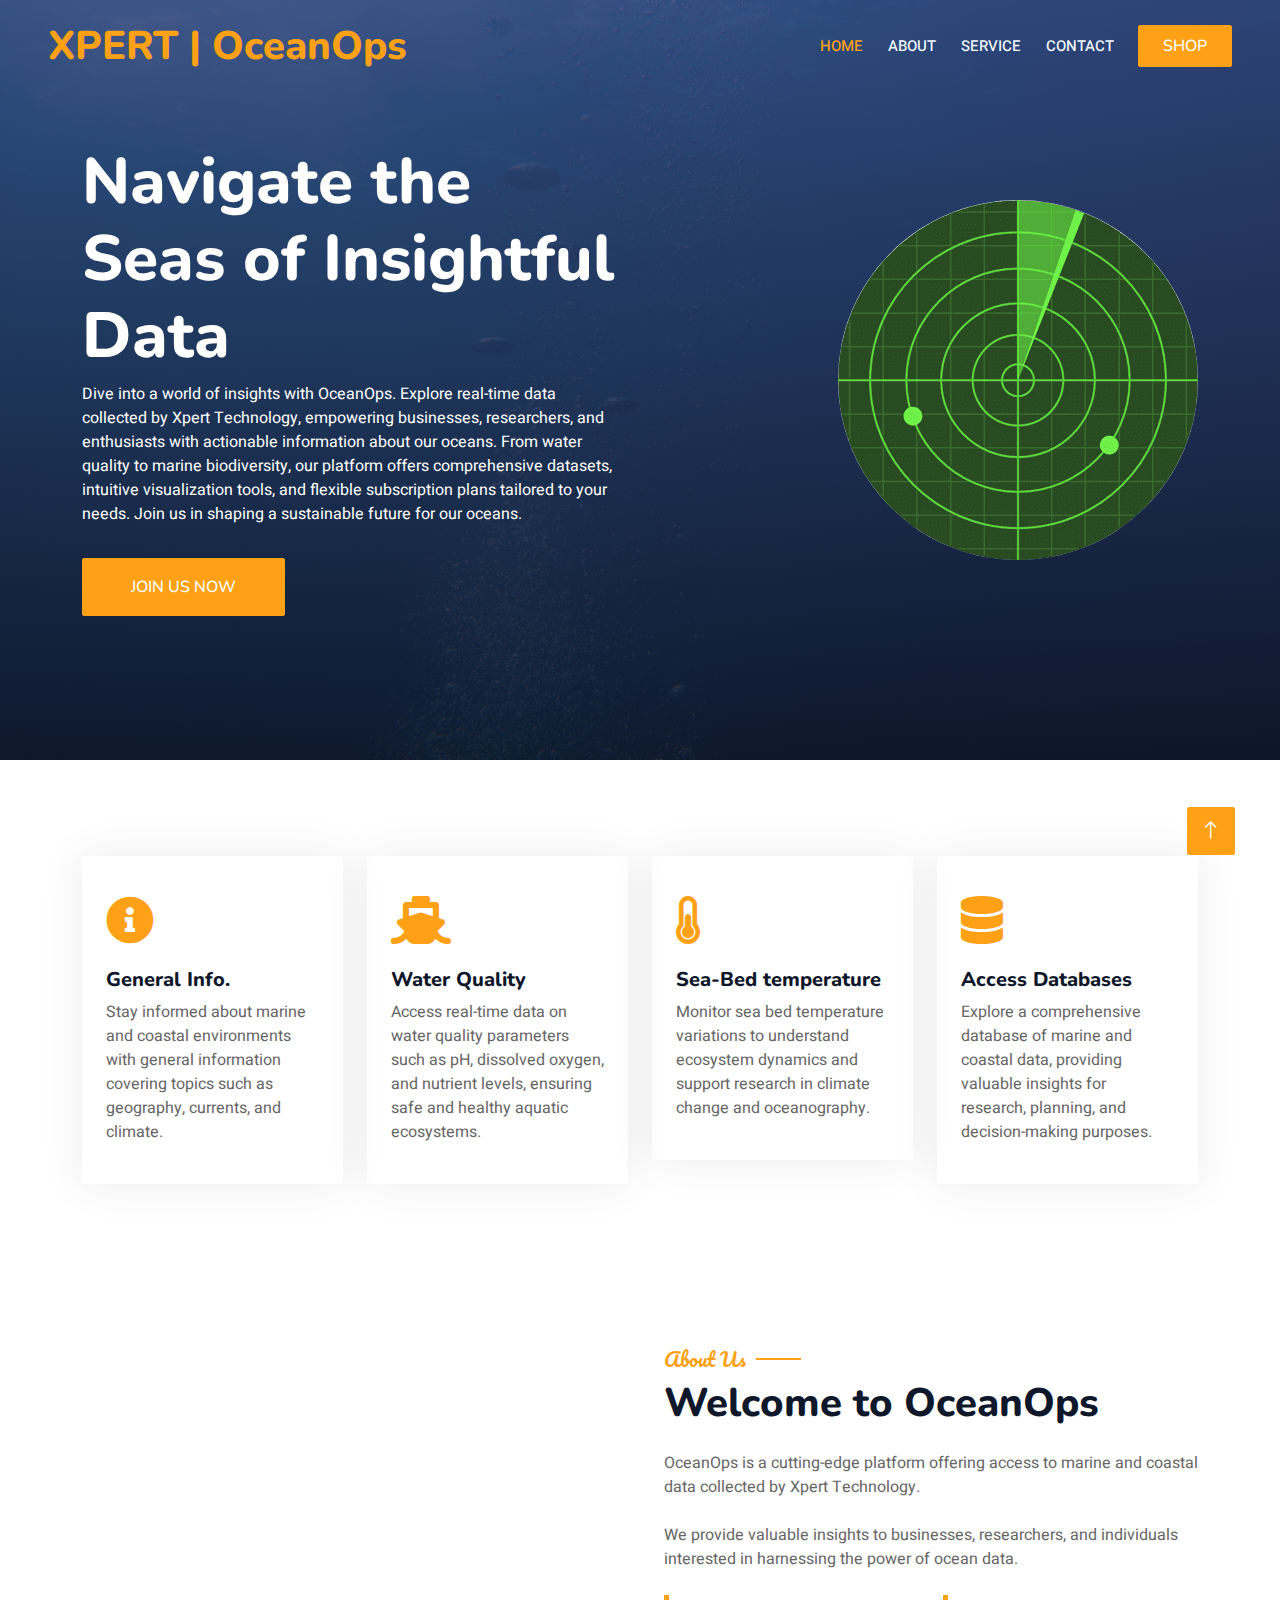
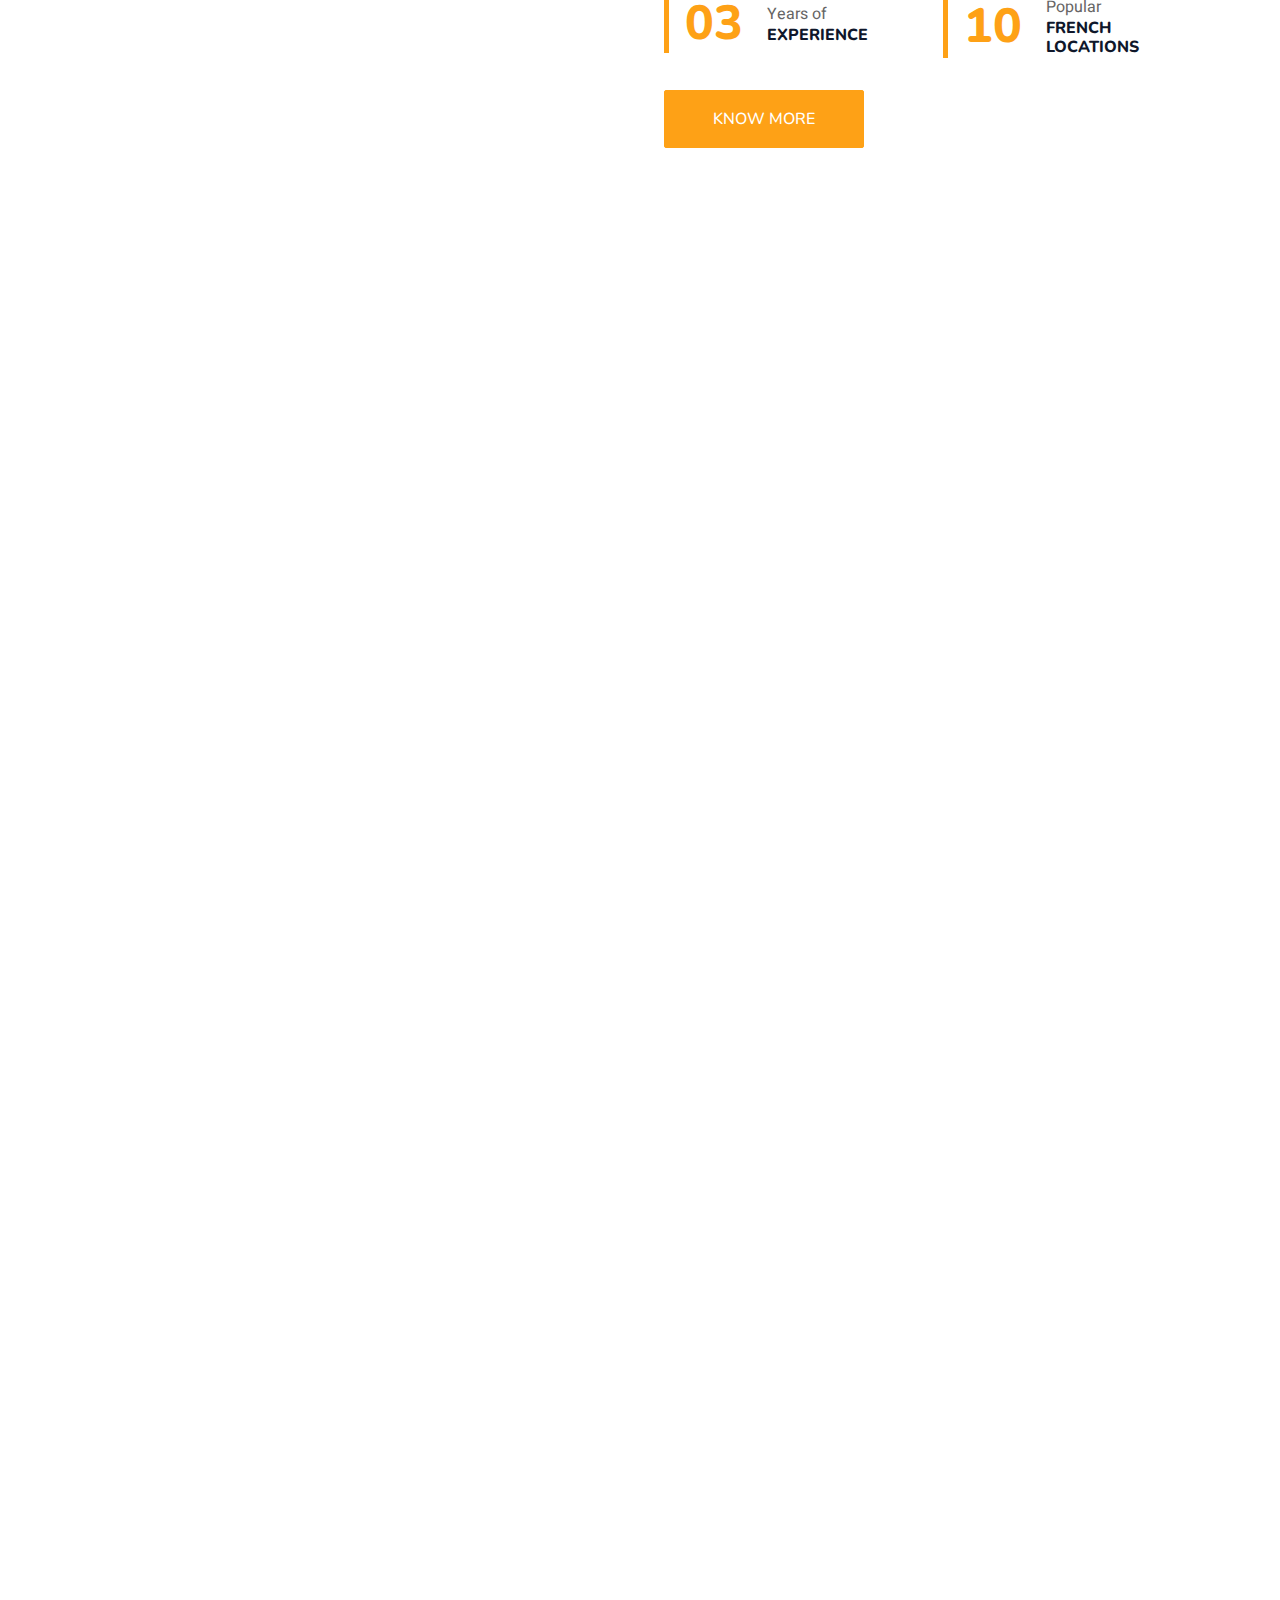
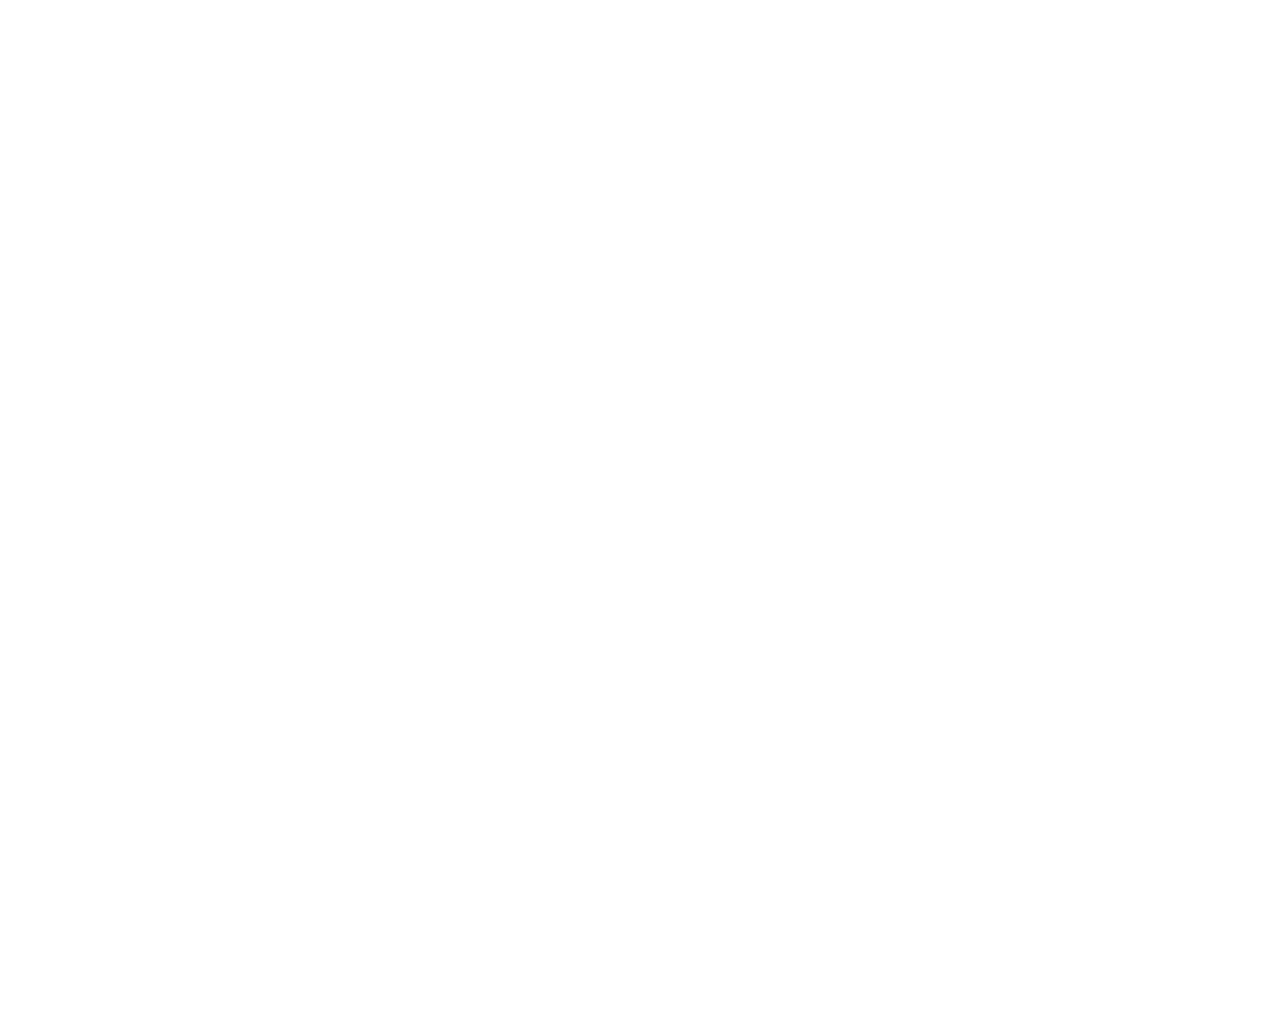
<file: index.html>
<!DOCTYPE html>
<html lang="en">

<head>
    <meta charset="utf-8">
    <title>XPERT's OceanOps | Mon Amie La Mer</title>
    <meta content="width=device-width, initial-scale=1.0" name="viewport">
    <meta content="" name="keywords">
    <meta content="" name="description">

    <!-- Favicon -->
    <link href="img/favicon.ico" rel="icon">
<!-- Hello -->
    <!-- Google Web Fonts -->
    <link rel="preconnect" href="https://fonts.googleapis.com">
    <link rel="preconnect" href="https://fonts.gstatic.com" crossorigin>
    <link href="https://fonts.googleapis.com/css2?family=Heebo:wght@400;500;600&family=Nunito:wght@600;700;800&family=Pacifico&display=swap" rel="stylesheet">

    <!-- Icon Font Stylesheet -->
    <link href="https://cdnjs.cloudflare.com/ajax/libs/font-awesome/5.10.0/css/all.min.css" rel="stylesheet">
    <link href="https://cdn.jsdelivr.net/npm/bootstrap-icons@1.4.1/font/bootstrap-icons.css" rel="stylesheet">

    <!-- Libraries Stylesheet -->
    <link href="lib/animate/animate.min.css" rel="stylesheet">
    <link href="lib/owlcarousel/assets/owl.carousel.min.css" rel="stylesheet">
    <link href="lib/tempusdominus/css/tempusdominus-bootstrap-4.min.css" rel="stylesheet" />

    <!-- Customized Bootstrap Stylesheet -->
    <link href="css/bootstrap.min.css" rel="stylesheet">

    <!-- Template Stylesheet -->
    <link href="css/style.css" rel="stylesheet">
</head>

<body>
    <div class="container-xxl bg-white p-0">
        <!-- Spinner Start -->
        <div id="spinner" class="show bg-white position-fixed translate-middle w-100 vh-100 top-50 start-50 d-flex align-items-center justify-content-center">
            <div class="spinner-border text-primary" style="width: 3rem; height: 3rem;" role="status">
                <span class="sr-only">Loading...</span>
            </div>
        </div>
        <!-- Spinner End -->


        <!-- Navbar & Hero Start -->
        <div class="container-xxl position-relative p-0">
            <nav class="navbar navbar-expand-lg navbar-dark bg-dark px-4 px-lg-5 py-3 py-lg-0">
                <a href="" class="navbar-brand p-0">
                    <h1 class="text-primary m-0">XPERT | OceanOps</h1>
                    <!-- <img src="img/logo.png" alt="Logo"> -->
                </a>
                <button class="navbar-toggler" type="button" data-bs-toggle="collapse" data-bs-target="#navbarCollapse">
                    <span class="fa fa-bars"></span>
                </button>
                <div class="collapse navbar-collapse" id="navbarCollapse">
                    <div class="navbar-nav ms-auto py-0 pe-4">
                        <a href="index.html" class="nav-item nav-link active">Home</a>
                        <a href="about.html" class="nav-item nav-link">About</a>
                        <a href="service.html" class="nav-item nav-link">Service</a>
                        <a href="contact.html" class="nav-item nav-link">Contact</a>
                    </div>
                    <a href="https://shop.x-pert.fr/" class="btn btn-primary py-2 px-4">Shop</a>
                </div>
            </nav>

            <div class="container-xxl py-5 bg-dark hero-header mb-5">
                <div class="container my-5 py-5">
                    <div class="row align-items-center g-5">
                        <div class="col-lg-6 text-center text-lg-start">
                            <h1 class="display-3 text-white animated slideInLeft">Navigate the Seas of Insightful Data</h1>
                            <p class="text-white animated slideInLeft mb-4 pb-2">Dive into a world of insights with OceanOps. Explore real-time data collected by Xpert Technology, empowering businesses, researchers, and enthusiasts with actionable information about our oceans. From water quality to marine biodiversity, our platform offers comprehensive datasets, intuitive visualization tools, and flexible subscription plans tailored to your needs. Join us in shaping a sustainable future for our oceans.</p>
                            <a href="https://shop.x-pert.fr/" class="btn btn-primary py-sm-3 px-sm-5 me-3 animated slideInLeft">Join us Now</a>
                        </div>
                        <div class="col-lg-6 text-center text-lg-end overflow-hidden">
                            <img class="img-fluid" style="border-radius: 50%;" src="img/xpert-radar.png" alt="">
                        </div>
                    </div>
                </div>
            </div>
        </div>
        <!-- Navbar & Hero End -->


        <!-- Service Start -->
        <div class="container-xxl py-5">
            <div class="container">
                <div class="row g-4">
                    <div class="col-lg-3 col-sm-6 wow fadeInUp" data-wow-delay="0.1s">
                        <div class="service-item rounded pt-3">
                            <div class="p-4">
                                <i class="fa fa-3x fa-info-circle text-primary mb-4"></i>
                                <h5>General Info.</h5>
                                <p>Stay informed about marine and coastal environments with general information covering topics such as geography, currents, and climate.</p>
                            </div>
                        </div>
                    </div>
                    <div class="col-lg-3 col-sm-6 wow fadeInUp" data-wow-delay="0.3s">
                        <div class="service-item rounded pt-3">
                            <div class="p-4">
                                <i class="fa fa-3x fa-ship text-primary mb-4"></i>
                                <h5>Water Quality</h5>
                                <p>Access real-time data on water quality parameters such as pH, dissolved oxygen, and nutrient levels, ensuring safe and healthy aquatic ecosystems.</p>
                            </div>
                        </div>
                    </div>
                    <div class="col-lg-3 col-sm-6 wow fadeInUp" data-wow-delay="0.5s">
                        <div class="service-item rounded pt-3">
                            <div class="p-4">
                                <i class="fa fa-3x fa-thermometer-half text-primary mb-4"></i>
                                <h5>Sea-Bed temperature</h5>
                                <p>Monitor sea bed temperature variations to understand ecosystem dynamics and support research in climate change and oceanography.</p>
                            </div>
                        </div>
                    </div>
                    <div class="col-lg-3 col-sm-6 wow fadeInUp" data-wow-delay="0.7s">
                        <div class="service-item rounded pt-3">
                            <div class="p-4">
                                <i class="fa fa-3x fa-database text-primary mb-4"></i>
                                <h5>Access Databases</h5>
                                <p>Explore a comprehensive database of marine and coastal data, providing valuable insights for research, planning, and decision-making purposes.</p>
                            </div>
                        </div>
                    </div>
                </div>
            </div>
        </div>
        <!-- Service End -->


        <!-- About Start -->
        <div class="container-xxl py-5">
            <div class="container">
                <div class="row g-5 align-items-center">
                    <div class="col-lg-6">
                        <div class="row g-3">
                            <div class="col-6 text-start">
                                <img class="img-fluid rounded w-100 wow zoomIn" data-wow-delay="0.1s" src="img/pic-01.jpg">
                            </div>
                            <div class="col-6 text-start">
                                <img class="img-fluid rounded w-75 wow zoomIn" data-wow-delay="0.3s" src="img/private-sailboat-antibes-cape.jpg" style="margin-top: 25%;">
                            </div>
                            <div class="col-6 text-end">
                                <img class="img-fluid rounded w-75 wow zoomIn" data-wow-delay="0.5s" src="img/petit-selfi-au-antibes.jpg">
                            </div>
                            <div class="col-6 text-end">
                                <img class="img-fluid rounded w-100 wow zoomIn" data-wow-delay="0.7s" src="img/kayak-evasion.jpg">
                            </div>
                        </div>
                    </div>
                    <div class="col-lg-6">
                        <h5 class="section-title ff-secondary text-start text-primary fw-normal">About Us</h5>
                        <h1 class="mb-4">Welcome to OceanOps</h1>
                        <p class="mb-4">OceanOps is a cutting-edge platform offering access to marine and coastal data collected by Xpert Technology.</p>
                        <p class="mb-4">We provide valuable insights to businesses, researchers, and individuals interested in harnessing the power of ocean data.</p>
                        <div class="row g-4 mb-4">
                            <div class="col-sm-6">
                                <div class="d-flex align-items-center border-start border-5 border-primary px-3">
                                    <h1 class="flex-shrink-0 display-5 text-primary mb-0" data-toggle="counter-up">03</h1>
                                    <div class="ps-4">
                                        <p class="mb-0">Years of</p>
                                        <h6 class="text-uppercase mb-0">Experience</h6>
                                    </div>
                                </div>
                            </div>
                            <div class="col-sm-6">
                                <div class="d-flex align-items-center border-start border-5 border-primary px-3">
                                    <h1 class="flex-shrink-0 display-5 text-primary mb-0" data-toggle="counter-up">10</h1>
                                    <div class="ps-4">
                                        <p class="mb-0">Popular</p>
                                        <h6 class="text-uppercase mb-0">French Locations</h6>
                                    </div>
                                </div>
                            </div>
                        </div>
                        <a class="btn btn-primary py-3 px-5 mt-2" href="https://www.x-pert.fr/">Know More</a>
                    </div>
                </div>
            </div>
        </div>
        <!-- About End -->

        <!-- Demo Start -->
        <div class="container-xxl py-5 px-0 wow fadeInUp" data-wow-delay="0.1s">
            <div class="row g-0">
                <div class="col-md-6 wow fadeIn" data-wow-delay="0.1s">
                    <iframe class="position-relative rounded w-100 h-100" src="https://www.google.com/maps/embed?pb=!1m18!1m12!1m3!1d1336.318814523743!2d7.052872110982269!3d43.62675115705959!2m3!1f0!2f0!3f0!3m2!1i1024!2i768!4f13.1!3m3!1m2!1s0x12cc2b0beb8ecf53%3A0xe7e86f2fd47d1c70!2s2753%20Rte%20des%20Dolines%2C%2006410%20Biot!5e0!3m2!1sen!2sfr!4v1707676520739!5m2!1sen!2sfr"
                        frameborder="0" style="min-height: 350px; border:0;" allowfullscreen="" aria-hidden="false" tabindex="0"></iframe>
                </div>
                <div class="col-md-6 bg-dark d-flex align-items-center">
                    <div class="p-5 wow fadeInUp" data-wow-delay="0.2s">
                        <h5 class="section-title ff-secondary text-start text-primary fw-normal">Be our Partner</h5>
                        <h1 class="text-white mb-4">Request a free Demo</h1>
                        <form>
                            <div class="row g-3">
                                <div class="col-md-6">
                                    <div class="form-floating">
                                        <input type="text" class="form-control" id="name" placeholder="Your Name">
                                        <label for="name">Your Name</label>
                                    </div>
                                </div>
                                <div class="col-md-6">
                                    <div class="form-floating">
                                        <input type="email" class="form-control" id="email" placeholder="Your Email">
                                        <label for="email">Your Email</label>
                                    </div>
                                </div>
                                <div class="col-md-6">
                                    <div class="form-floating date" id="date3" data-target-input="nearest">
                                        <input type="text" class="form-control datetimepicker-input" id="datetime" placeholder="Date & Time" data-target="#date3" data-toggle="datetimepicker" />
                                        <label for="datetime">Date & Time</label>
                                    </div>
                                </div>
                                <div class="col-md-6">
                                    <div class="form-floating">
                                        <select class="form-select" id="select1">
                                          <option value="1">Business</option>
                                          <option value="2">Academics</option>
                                          <option value="3">Personal</option>
                                          <option value="3">Special</option>
                                        </select>
                                        <label for="select1">Purpose</label>
                                    </div>
                                </div>
                                <div class="col-12">
                                    <div class="form-floating">
                                        <textarea class="form-control" placeholder="Special Request" id="message" style="height: 100px"></textarea>
                                        <label for="message">Special Request</label>
                                    </div>
                                </div>
                                <div class="col-12">
                                    <button class="btn btn-primary w-100 py-3" type="submit">Request Now</button>
                                </div>
                            </div>
                        </form>
                    </div>
                </div>
            </div>
        </div>
        <!-- Demo End -->


        <!-- Team Start -->
        <div class="container-xxl pt-5 pb-3">
            <div class="container">
                <div class="text-center wow fadeInUp" data-wow-delay="0.1s">
                    <h5 class="section-title ff-secondary text-center text-primary fw-normal">Team Members</h5>
                    <h1 class="mb-5">Our Xperts</h1>
                </div>
                <div class="row g-4">
                    <div class="col-lg-3 col-md-6 wow fadeInUp" data-wow-delay="0.1s">
                        <div class="team-item text-center rounded overflow-hidden">
                            <div class="rounded-circle overflow-hidden m-4">
                                <img class="img-fluid" src="img/Chandan1.jpg" alt="">
                            </div>
                            <h5 class="mb-0">Chandan KUMAR</h5>
                            <small>Project Manager & Developer</small>
                            <div class="d-flex justify-content-center mt-3">
                                <a class="btn btn-square btn-primary mx-1" href=""><i class="fab fa-facebook-f"></i></a>
                                <a class="btn btn-square btn-primary mx-1" href="https://www.linkedin.com/in/jesuischandan/"><i class="fab fa-linkedin-in"></i></a>
                                <a class="btn btn-square btn-primary mx-1" href=""><i class="fab fa-instagram"></i></a>
                            </div>
                        </div>
                    </div>
                    <div class="col-lg-3 col-md-6 wow fadeInUp" data-wow-delay="0.3s">
                        <div class="team-item text-center rounded overflow-hidden">
                            <div class="rounded-circle overflow-hidden m-4">
                                <img class="img-fluid" src="img/QiLi.jpg" alt="">
                            </div>
                            <h5 class="mb-0">Qi LI</h5>
                            <small>Designation</small>
                            <div class="d-flex justify-content-center mt-3">
                                <a class="btn btn-square btn-primary mx-1" href=""><i class="fab fa-facebook-f"></i></a>
                                <a class="btn btn-square btn-primary mx-1" href=""><i class="fab fa-linkedin-in"></i></a>
                                <a class="btn btn-square btn-primary mx-1" href=""><i class="fab fa-instagram"></i></a>
                            </div>
                        </div>
                    </div>
                    <div class="col-lg-3 col-md-6 wow fadeInUp" data-wow-delay="0.5s">
                        <div class="team-item text-center rounded overflow-hidden">
                            <div class="rounded-circle overflow-hidden m-4">
                                <img class="img-fluid" src="img/saurav.jpg" alt="">
                            </div>
                            <h5 class="mb-0">Saurav KUMAR</h5>
                            <small>Designation</small>
                            <div class="d-flex justify-content-center mt-3">
                                <a class="btn btn-square btn-primary mx-1" href=""><i class="fab fa-facebook-f"></i></a>
                                <a class="btn btn-square btn-primary mx-1" href=""><i class="fab fa-linkedin-in"></i></a>
                                <a class="btn btn-square btn-primary mx-1" href=""><i class="fab fa-instagram"></i></a>
                            </div>
                        </div>
                    </div>
                    <div class="col-lg-3 col-md-6 wow fadeInUp" data-wow-delay="0.7s">
                        <div class="team-item text-center rounded overflow-hidden">
                            <div class="rounded-circle overflow-hidden m-4">
                                <img class="img-fluid" src="img/yifan.jpg" alt="">
                            </div>
                            <h5 class="mb-0">Yifan ZHENG</h5>
                            <small>Designation</small>
                            <div class="d-flex justify-content-center mt-3">
                                <a class="btn btn-square btn-primary mx-1" href=""><i class="fab fa-facebook-f"></i></a>
                                <a class="btn btn-square btn-primary mx-1" href=""><i class="fab fa-linkedin-in"></i></a>
                                <a class="btn btn-square btn-primary mx-1" href=""><i class="fab fa-instagram"></i></a>
                            </div>
                        </div>
                    </div>
                </div>
            </div>
        </div>
        <!-- Team End -->


        <!-- Testimonial Start -->
        <div class="container-xxl py-5 wow fadeInUp" data-wow-delay="0.1s">
            <div class="container">
                <div class="text-center">
                    <h5 class="section-title ff-secondary text-center text-primary fw-normal">Testimonial</h5>
                    <h1 class="mb-5">Our Clients Say!!!</h1>
                </div>
                <div class="owl-carousel testimonial-carousel">
                    <div class="testimonial-item bg-transparent border rounded p-4">
                        <i class="fa fa-quote-left fa-2x text-primary mb-3"></i>
                        <p>OceanOps has revolutionized the way I conduct research on marine ecosystems. The comprehensive datasets and intuitive visualization tools have significantly enhanced my ability to analyze and interpret complex oceanographic data. This platform is a game-changer for marine science!</p>
                        <div class="d-flex align-items-center">
                            <img class="img-fluid flex-shrink-0 rounded-circle" src="img/testimonial-1.jpg" style="width: 50px; height: 50px;">
                            <div class="ps-3">
                                <h5 class="mb-1">Dr. Emma Parker</h5>
                                <small>Marine Biologist</small>
                            </div>
                        </div>
                    </div>
                    <div class="testimonial-item bg-transparent border rounded p-4">
                        <i class="fa fa-quote-left fa-2x text-primary mb-3"></i>
                        <p>As an environmental consultant, having access to OceanOps has been invaluable for my work. The real-time water quality monitoring and predictive modeling tools have enabled me to assess and mitigate environmental risks more effectively. I highly recommend this platform to anyone involved in coastal management.</p>
                        <div class="d-flex align-items-center">
                            <img class="img-fluid flex-shrink-0 rounded-circle" src="img/testimonial-2.jpg" style="width: 50px; height: 50px;">
                            <div class="ps-3">
                                <h5 class="mb-1">John Smith</h5>
                                <small>Environmental Consultant</small>
                            </div>
                        </div>
                    </div>
                    <div class="testimonial-item bg-transparent border rounded p-4">
                        <i class="fa fa-quote-left fa-2x text-primary mb-3"></i>
                        <p>As a coastal engineer, I rely on OceanOps for accurate and up-to-date information on coastal dynamics. The data on currents, tides, and wave height provided by this platform are instrumental in designing resilient coastal infrastructure and mitigating the impacts of coastal erosion. OceanOps Data Hub is a must-have for anyone involved in coastal engineering projects.</p>
                        <div class="d-flex align-items-center">
                            <img class="img-fluid flex-shrink-0 rounded-circle" src="img/testimonial-3.jpg" style="width: 50px; height: 50px;">
                            <div class="ps-3">
                                <h5 class="mb-1">David Nguyen</h5>
                                <small>Coastal Engineer</small>
                            </div>
                        </div>
                    </div>
                    <div class="testimonial-item bg-transparent border rounded p-4">
                        <i class="fa fa-quote-left fa-2x text-primary mb-3"></i>
                        <p>OceanOps has become an indispensable tool for our fisheries management efforts. The detailed information on marine life distribution and habitat health has allowed us to make informed decisions regarding sustainable fishing practices. This platform is essential for the future of our fisheries.</p>
                        <div class="d-flex align-items-center">
                            <img class="img-fluid flex-shrink-0 rounded-circle" src="img/testimonial-4.jpg" style="width: 50px; height: 50px;">
                            <div class="ps-3">
                                <h5 class="mb-1">Sarah Rodriguez</h5>
                                <small>Fisheries Manager</small>
                            </div>
                        </div>
                    </div>
                </div>
            </div>
        </div>
        <!-- Testimonial End -->


        <!-- Footer Start -->
        <div class="container-fluid bg-dark text-light footer pt-5 mt-5 wow fadeIn" data-wow-delay="0.1s">
            <div class="container py-5">
                <div class="row g-5">
                    <div class="col-lg-3 col-md-6">
                        <h4 class="section-title ff-secondary text-start text-primary fw-normal mb-4">Company</h4>
                        <a class="btn btn-link" href="about.html">About Us</a>
                        <a class="btn btn-link" href="contact.html">Contact Us</a>
                        <a class="btn btn-link" href="service.html">Our Services</a>
                        <a class="btn btn-link" href="https://shop.x-pert.fr/policies/privacy-policy">Privacy Policy</a>
                        <a class="btn btn-link" href="https://shop.x-pert.fr/policies/refund-policy">Refund policy</a>
                        <a class="btn btn-link" href="https://shop.x-pert.fr/policies/terms-of-service">Terms & Condition</a>
                    </div>
                    <div class="col-lg-3 col-md-6">
                        <h4 class="section-title ff-secondary text-start text-primary fw-normal mb-4">Contact</h4>
                        <p class="mb-2"><i class="fa fa-map-marker-alt me-3"></i>2753 Route des Dolines, Sophia-Antipolis 06410 BIOT - France</p>
                        <p class="mb-2"><i class="fa fa-phone-alt me-3"></i>+33 6 95 09 08 29</p>
                        <p class="mb-2"><i class="fa fa-envelope me-3"></i>contact@x-pert.fr</p>
                        <div class="d-flex pt-2">
                            <a class="btn btn-outline-light btn-social" href="https://twitter.com/AiotXpert/"><i class="fab fa-twitter"></i></a>
                            <a class="btn btn-outline-light btn-social" href="https://www.linkedin.com/company/xpert-aiot/"><i class="fab fa-linkedin-in"></i></a>
                        </div>
                    </div>
                    <div class="col-lg-3 col-md-6">
                        <h4 class="section-title ff-secondary text-start text-primary fw-normal mb-4">Opening</h4>
                        <h5 class="text-light fw-normal">Monday - Friday</h5>
                        <p>10AM - 05PM</p>
                        <h5 class="text-light fw-normal">Saturday & Sunday</h5>
                        <p>On Request</p>
                    </div>
                    <div class="col-lg-3 col-md-6">
                        <h4 class="section-title ff-secondary text-start text-primary fw-normal mb-4">Newsletter</h4>
                        <p>Sign-up to get our newsletter</p>
                        <div class="position-relative mx-auto" style="max-width: 400px;">
                            <input class="form-control border-primary w-100 py-3 ps-4 pe-5" type="email" placeholder="Your email">
                            <button type="button" class="btn btn-primary py-2 position-absolute top-0 end-0 mt-2 me-2">SignUp</button>
                        </div>
                    </div>
                </div>
            </div>
            <div class="container">
                <div class="copyright">
                    <div class="row">
                        <div class="col-md-6 text-center text-md-start mb-3 mb-md-0">
                            &copy; <a class="border-bottom" href="https://shop.x-pert.fr/">XPERT Technology</a>, All Right Reserved.
                        </div>
                        <div class="col-md-6 text-center text-md-end">
                            <div class="footer-menu">
                                <a href="">Home</a>
                                <a href="">Cookies</a>
                                <a href="">Help</a>
                                <a href="">FQAs</a>
                            </div>
                        </div>
                    </div>
                </div>
            </div>
        </div>
        <!-- Footer End -->


        <!-- Back to Top -->
        <a href="#" class="btn btn-lg btn-primary btn-lg-square back-to-top"><i class="bi bi-arrow-up"></i></a>
    </div>

    <!-- JavaScript Libraries -->
    <script src="https://code.jquery.com/jquery-3.4.1.min.js"></script>
    <script src="https://cdn.jsdelivr.net/npm/bootstrap@5.0.0/dist/js/bootstrap.bundle.min.js"></script>
    <script src="lib/wow/wow.min.js"></script>
    <script src="lib/easing/easing.min.js"></script>
    <script src="lib/waypoints/waypoints.min.js"></script>
    <script src="lib/counterup/counterup.min.js"></script>
    <script src="lib/owlcarousel/owl.carousel.min.js"></script>
    <script src="lib/tempusdominus/js/moment.min.js"></script>
    <script src="lib/tempusdominus/js/moment-timezone.min.js"></script>
    <script src="lib/tempusdominus/js/tempusdominus-bootstrap-4.min.js"></script>

    <!-- Template Javascript -->
    <script src="js/main.js"></script>
</body>

</html>
</file>
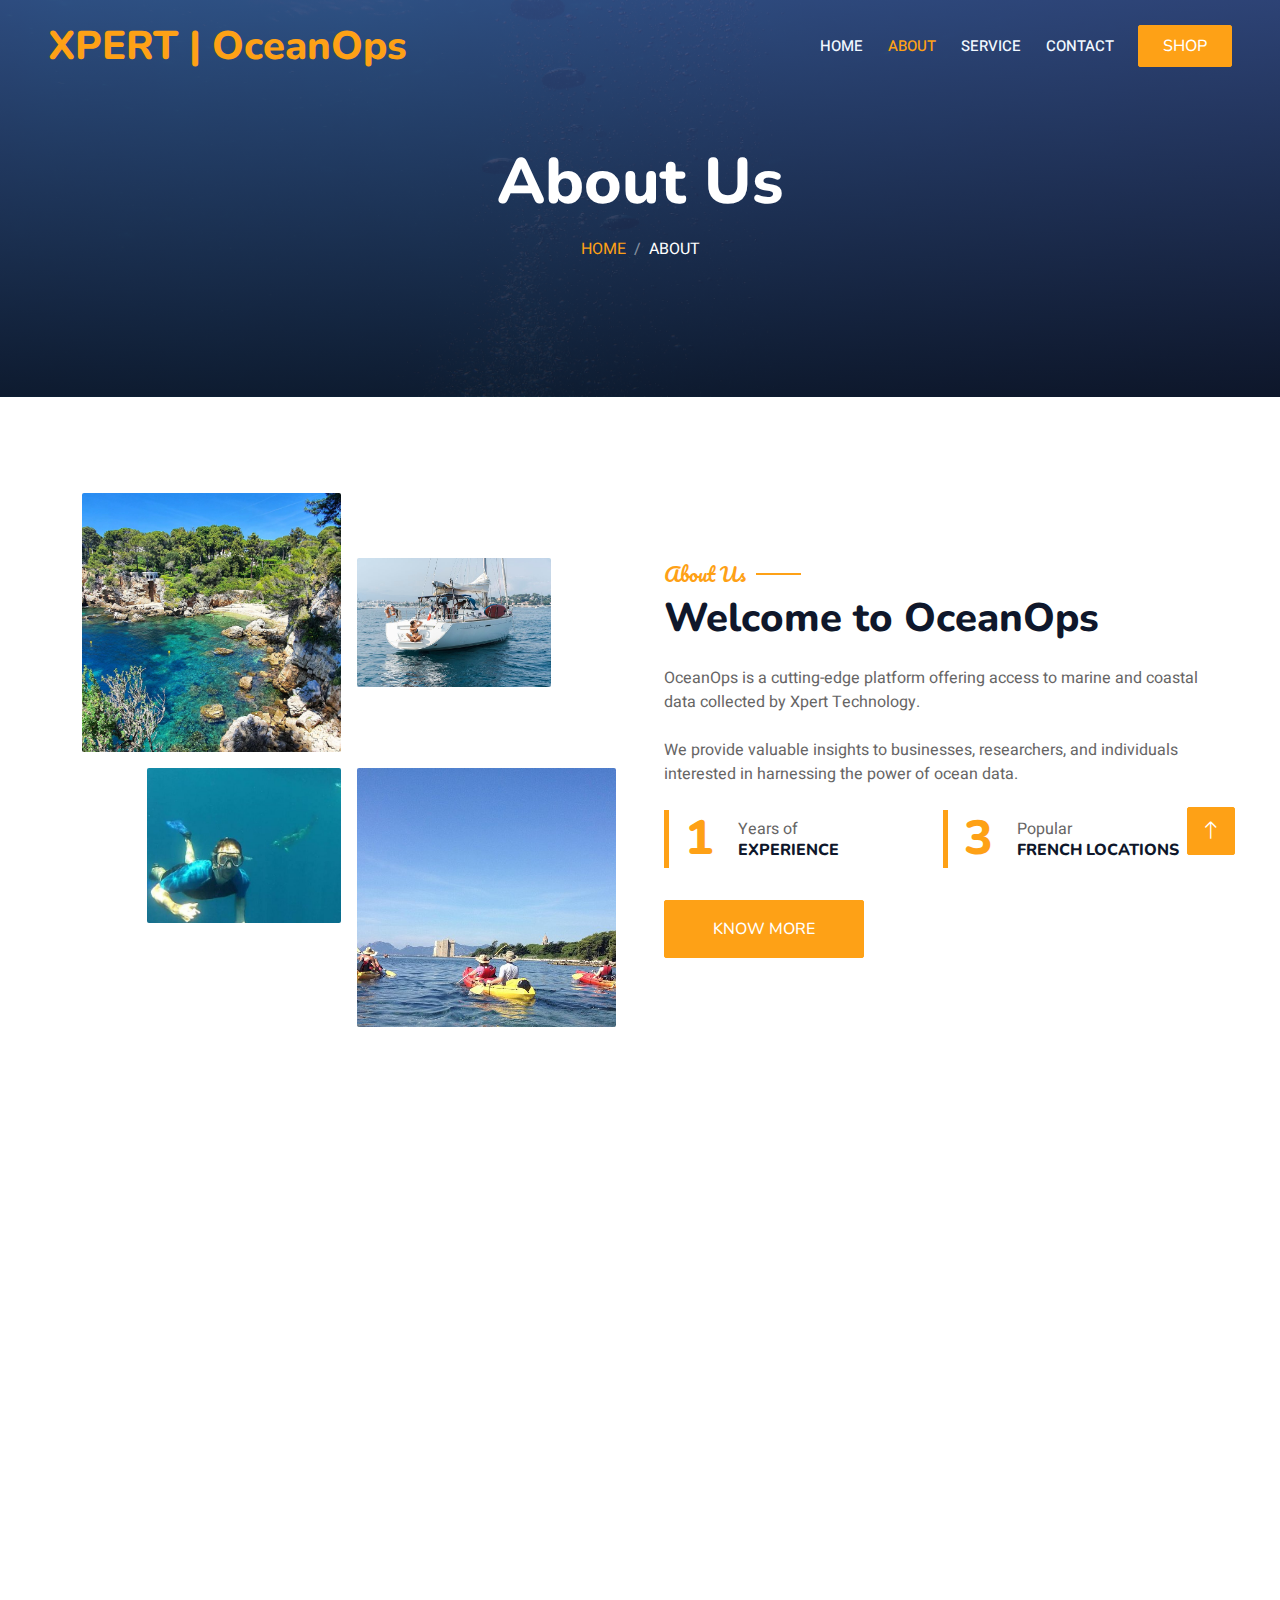
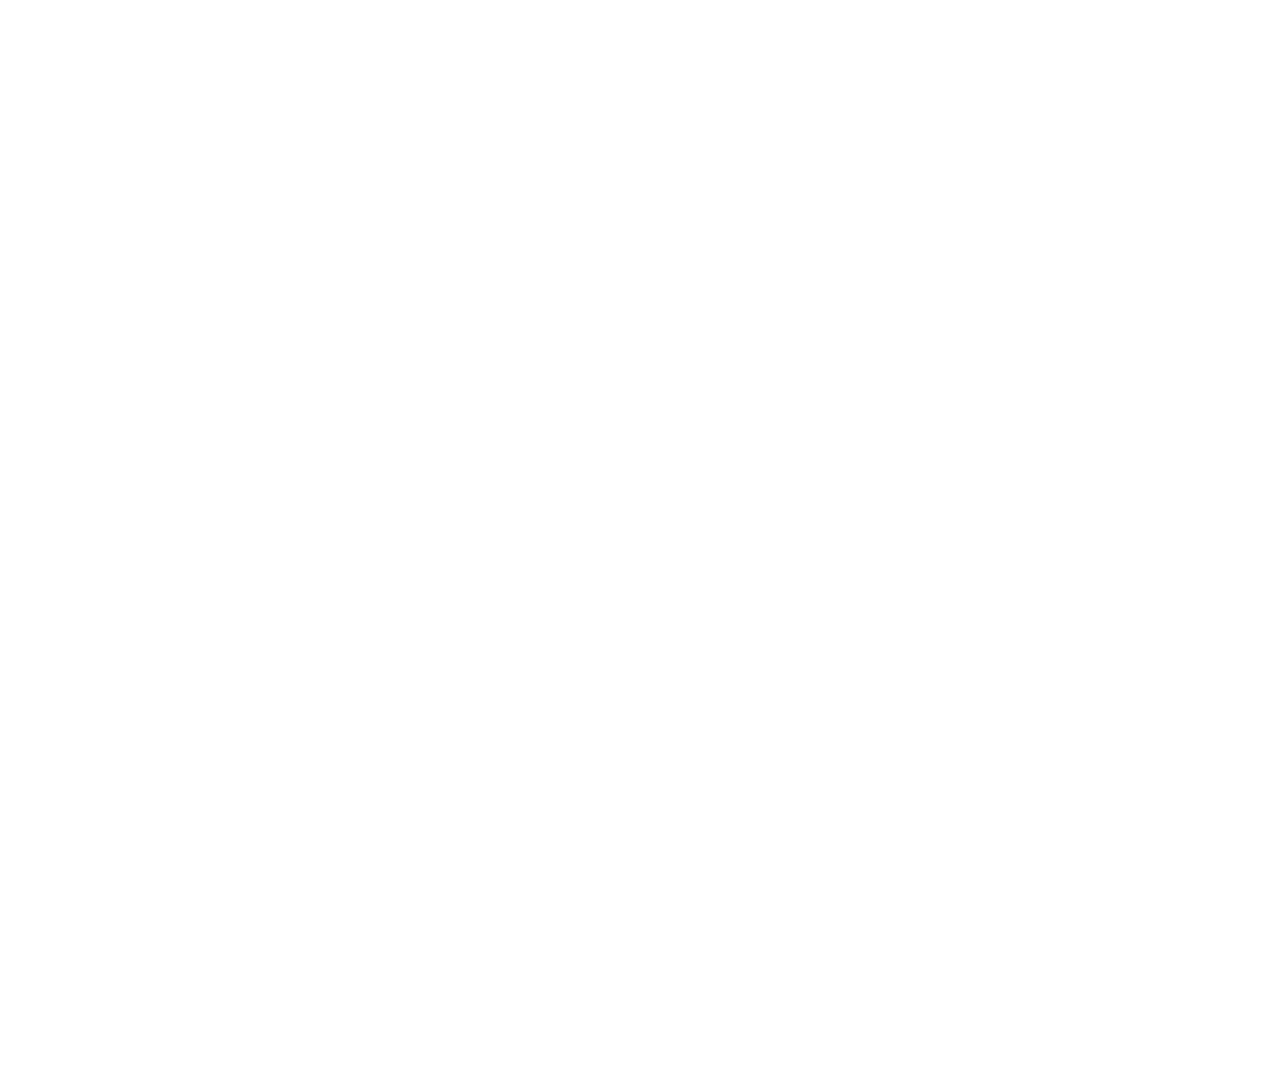
<file: about.html>
<!DOCTYPE html>
<html lang="en">

<head>
    <meta charset="utf-8">
    <title>OceanOps | About Us</title>
    <meta content="width=device-width, initial-scale=1.0" name="viewport">
    <meta content="" name="keywords">
    <meta content="" name="description">

    <!-- Favicon -->
    <link href="img/favicon.ico" rel="icon">

    <!-- Google Web Fonts -->
    <link rel="preconnect" href="https://fonts.googleapis.com">
    <link rel="preconnect" href="https://fonts.gstatic.com" crossorigin>
    <link href="https://fonts.googleapis.com/css2?family=Heebo:wght@400;500;600&family=Nunito:wght@600;700;800&family=Pacifico&display=swap" rel="stylesheet">

    <!-- Icon Font Stylesheet -->
    <link href="https://cdnjs.cloudflare.com/ajax/libs/font-awesome/5.10.0/css/all.min.css" rel="stylesheet">
    <link href="https://cdn.jsdelivr.net/npm/bootstrap-icons@1.4.1/font/bootstrap-icons.css" rel="stylesheet">

    <!-- Libraries Stylesheet -->
    <link href="lib/animate/animate.min.css" rel="stylesheet">
    <link href="lib/owlcarousel/assets/owl.carousel.min.css" rel="stylesheet">
    <link href="lib/tempusdominus/css/tempusdominus-bootstrap-4.min.css" rel="stylesheet" />

    <!-- Customized Bootstrap Stylesheet -->
    <link href="css/bootstrap.min.css" rel="stylesheet">

    <!-- Template Stylesheet -->
    <link href="css/style.css" rel="stylesheet">
</head>

<body>
    <div class="container-xxl bg-white p-0">
        <!-- Spinner Start -->
        <div id="spinner" class="show bg-white position-fixed translate-middle w-100 vh-100 top-50 start-50 d-flex align-items-center justify-content-center">
            <div class="spinner-border text-primary" style="width: 3rem; height: 3rem;" role="status">
                <span class="sr-only">Loading...</span>
            </div>
        </div>
        <!-- Spinner End -->


        <!-- Navbar & Hero Start -->
        <div class="container-xxl position-relative p-0">
            <nav class="navbar navbar-expand-lg navbar-dark bg-dark px-4 px-lg-5 py-3 py-lg-0">
                <a href="" class="navbar-brand p-0">
                    <h1 class="text-primary m-0">XPERT | OceanOps</h1>
                    <!-- <img src="img/logo.png" alt="Logo"> -->
                </a>
                <button class="navbar-toggler" type="button" data-bs-toggle="collapse" data-bs-target="#navbarCollapse">
                    <span class="fa fa-bars"></span>
                </button>
                <div class="collapse navbar-collapse" id="navbarCollapse">
                    <div class="navbar-nav ms-auto py-0 pe-4">
                        <a href="index.html" class="nav-item nav-link">Home</a>
                        <a href="about.html" class="nav-item nav-link active">About</a>
                        <a href="service.html" class="nav-item nav-link">Service</a>
                        <a href="contact.html" class="nav-item nav-link">Contact</a>
                    </div>
                    <a href="https://shop.x-pert.fr/" class="btn btn-primary py-2 px-4">Shop</a>
                </div>
            </nav>

            <div class="container-xxl py-5 bg-dark hero-header mb-5">
                <div class="container text-center my-5 pt-5 pb-4">
                    <h1 class="display-3 text-white mb-3 animated slideInDown">About Us</h1>
                    <nav aria-label="breadcrumb">
                        <ol class="breadcrumb justify-content-center text-uppercase">
                            <li class="breadcrumb-item"><a href="index.html">Home</a></li>
                            <li class="breadcrumb-item text-white active" aria-current="page">About</li>
                        </ol>
                    </nav>
                </div>
            </div>
        </div>
        <!-- Navbar & Hero End -->


        <!-- About Start -->
        <div class="container-xxl py-5">
            <div class="container">
                <div class="row g-5 align-items-center">
                    <div class="col-lg-6">
                        <div class="row g-3">
                            <div class="col-6 text-start">
                                <img class="img-fluid rounded w-100 wow zoomIn" data-wow-delay="0.1s" src="img/pic-01.jpg">
                            </div>
                            <div class="col-6 text-start">
                                <img class="img-fluid rounded w-75 wow zoomIn" data-wow-delay="0.3s" src="img/private-sailboat-antibes-cape.jpg" style="margin-top: 25%;">
                            </div>
                            <div class="col-6 text-end">
                                <img class="img-fluid rounded w-75 wow zoomIn" data-wow-delay="0.5s" src="img/petit-selfi-au-antibes.jpg">
                            </div>
                            <div class="col-6 text-end">
                                <img class="img-fluid rounded w-100 wow zoomIn" data-wow-delay="0.7s" src="img/kayak-evasion.jpg">
                            </div>
                        </div>
                    </div>
                    <div class="col-lg-6">
                        <h5 class="section-title ff-secondary text-start text-primary fw-normal">About Us</h5>
                        <h1 class="mb-4">Welcome to OceanOps</h1>
                        <p class="mb-4">OceanOps is a cutting-edge platform offering access to marine and coastal data collected by Xpert Technology.</p>
                        <p class="mb-4">We provide valuable insights to businesses, researchers, and individuals interested in harnessing the power of ocean data.</p>
                        <div class="row g-4 mb-4">
                            <div class="col-sm-6">
                                <div class="d-flex align-items-center border-start border-5 border-primary px-3">
                                    <h1 class="flex-shrink-0 display-5 text-primary mb-0" data-toggle="counter-up">03</h1>
                                    <div class="ps-4">
                                        <p class="mb-0">Years of</p>
                                        <h6 class="text-uppercase mb-0">Experience</h6>
                                    </div>
                                </div>
                            </div>
                            <div class="col-sm-6">
                                <div class="d-flex align-items-center border-start border-5 border-primary px-3">
                                    <h1 class="flex-shrink-0 display-5 text-primary mb-0" data-toggle="counter-up">10</h1>
                                    <div class="ps-4">
                                        <p class="mb-0">Popular</p>
                                        <h6 class="text-uppercase mb-0">French Locations</h6>
                                    </div>
                                </div>
                            </div>
                        </div>
                        <a class="btn btn-primary py-3 px-5 mt-2" href="https://www.x-pert.fr/">Know More</a>
                    </div>
                </div>
            </div>
        </div>
        <!-- About End -->


        <!-- Team Start -->
        <div class="container-xxl pt-5 pb-3">
            <div class="container">
                <div class="text-center wow fadeInUp" data-wow-delay="0.1s">
                    <h5 class="section-title ff-secondary text-center text-primary fw-normal">Team Members</h5>
                    <h1 class="mb-5">Our Xperts</h1>
                </div>
                <div class="row g-4">
                    <div class="col-lg-3 col-md-6 wow fadeInUp" data-wow-delay="0.1s">
                        <div class="team-item text-center rounded overflow-hidden">
                            <div class="rounded-circle overflow-hidden m-4">
                                <img class="img-fluid" src="img/Chandan1.jpg" alt="">
                            </div>
                            <h5 class="mb-0">Chandan KUMAR</h5>
                            <small>Project Manager & Developer</small>
                            <div class="d-flex justify-content-center mt-3">
                                <a class="btn btn-square btn-primary mx-1" href=""><i class="fab fa-facebook-f"></i></a>
                                <a class="btn btn-square btn-primary mx-1" href="https://www.linkedin.com/in/jesuischandan/"><i class="fab fa-linkedin-in"></i></a>
                                <a class="btn btn-square btn-primary mx-1" href=""><i class="fab fa-instagram"></i></a>
                            </div>
                        </div>
                    </div>
                    <div class="col-lg-3 col-md-6 wow fadeInUp" data-wow-delay="0.3s">
                        <div class="team-item text-center rounded overflow-hidden">
                            <div class="rounded-circle overflow-hidden m-4">
                                <img class="img-fluid" src="img/QiLi.jpg" alt="">
                            </div>
                            <h5 class="mb-0">Qi LI</h5>
                            <small>Designation</small>
                            <div class="d-flex justify-content-center mt-3">
                                <a class="btn btn-square btn-primary mx-1" href=""><i class="fab fa-facebook-f"></i></a>
                                <a class="btn btn-square btn-primary mx-1" href=""><i class="fab fa-linkedin-in"></i></a>
                                <a class="btn btn-square btn-primary mx-1" href=""><i class="fab fa-instagram"></i></a>
                            </div>
                        </div>
                    </div>
                    <div class="col-lg-3 col-md-6 wow fadeInUp" data-wow-delay="0.5s">
                        <div class="team-item text-center rounded overflow-hidden">
                            <div class="rounded-circle overflow-hidden m-4">
                                <img class="img-fluid" src="img/saurav.jpg" alt="">
                            </div>
                            <h5 class="mb-0">Saurav KUMAR</h5>
                            <small>Designation</small>
                            <div class="d-flex justify-content-center mt-3">
                                <a class="btn btn-square btn-primary mx-1" href=""><i class="fab fa-facebook-f"></i></a>
                                <a class="btn btn-square btn-primary mx-1" href=""><i class="fab fa-linkedin-in"></i></a>
                                <a class="btn btn-square btn-primary mx-1" href=""><i class="fab fa-instagram"></i></a>
                            </div>
                        </div>
                    </div>
                    <div class="col-lg-3 col-md-6 wow fadeInUp" data-wow-delay="0.7s">
                        <div class="team-item text-center rounded overflow-hidden">
                            <div class="rounded-circle overflow-hidden m-4">
                                <img class="img-fluid" src="img/yifan.jpg" alt="">
                            </div>
                            <h5 class="mb-0">Yifan ZHENG</h5>
                            <small>Designation</small>
                            <div class="d-flex justify-content-center mt-3">
                                <a class="btn btn-square btn-primary mx-1" href=""><i class="fab fa-facebook-f"></i></a>
                                <a class="btn btn-square btn-primary mx-1" href=""><i class="fab fa-linkedin-in"></i></a>
                                <a class="btn btn-square btn-primary mx-1" href=""><i class="fab fa-instagram"></i></a>
                            </div>
                        </div>
                    </div>
                </div>
            </div>
        </div>
        <!-- Team End -->

        <!-- Testimonial Start -->
        <div class="container-xxl py-5 wow fadeInUp" data-wow-delay="0.1s">
            <div class="container">
                <div class="text-center">
                    <h5 class="section-title ff-secondary text-center text-primary fw-normal">Collaborators</h5>
                    <h1 class="mb-5">Our Partners support us</h1>
                </div>
                <div class="owl-carousel testimonial-carousel">
                    <div class="testimonial-item bg-transparent border rounded p-4">
                        <div class="d-flex align-items-center">
                            <img class="img-fluid flex-shrink-0" src="img/1-region-sud.jpg" style="width: 100%;">
                        </div>
                    </div>
                    <div class="testimonial-item bg-transparent border rounded p-4">
                        <div class="d-flex align-items-center">
                            <img class="img-fluid flex-shrink-0" src="img/2-onecorp-grey.jpg" style="width: 100%;">
                        </div>
                    </div>
                    <div class="testimonial-item bg-transparent border rounded p-4">
                        <div class="d-flex align-items-center">
                            <img class="img-fluid flex-shrink-0" src="img/4-jei-grey.jpg" style="width: 100%;">
                        </div>
                    </div>
                    <div class="testimonial-item bg-transparent border rounded p-4">
                        <div class="d-flex align-items-center">
                            <img class="img-fluid flex-shrink-0" src="img/3-bpi.jpg" style="width: 100%;">
                        </div>
                    </div>
                    <div class="testimonial-item bg-transparent border rounded p-4">
                        <div class="d-flex align-items-center">
                            <img class="img-fluid flex-shrink-0" src="img/5-cci-grey.jpg" style="width: 100%;">
                        </div>
                    </div>
                </div>
            </div>
        </div>
        <!-- Testimonial End -->

        <!-- Footer Start -->
        <div class="container-fluid bg-dark text-light footer pt-5 mt-5 wow fadeIn" data-wow-delay="0.1s">
            <div class="container py-5">
                <div class="row g-5">
                    <div class="col-lg-3 col-md-6">
                        <h4 class="section-title ff-secondary text-start text-primary fw-normal mb-4">Company</h4>
                        <a class="btn btn-link" href="about.html">About Us</a>
                        <a class="btn btn-link" href="contact.html">Contact Us</a>
                        <a class="btn btn-link" href="service.html">Our Services</a>
                        <a class="btn btn-link" href="https://shop.x-pert.fr/policies/privacy-policy">Privacy Policy</a>
                        <a class="btn btn-link" href="https://shop.x-pert.fr/policies/refund-policy">Refund policy</a>
                        <a class="btn btn-link" href="https://shop.x-pert.fr/policies/terms-of-service">Terms & Condition</a>
                    </div>
                    <div class="col-lg-3 col-md-6">
                        <h4 class="section-title ff-secondary text-start text-primary fw-normal mb-4">Contact</h4>
                        <p class="mb-2"><i class="fa fa-map-marker-alt me-3"></i>2753 Route des Dolines, Sophia-Antipolis 06410 BIOT - France</p>
                        <p class="mb-2"><i class="fa fa-phone-alt me-3"></i>+33 6 95 09 08 29</p>
                        <p class="mb-2"><i class="fa fa-envelope me-3"></i>contact@x-pert.fr</p>
                        <div class="d-flex pt-2">
                            <a class="btn btn-outline-light btn-social" href="https://twitter.com/AiotXpert/"><i class="fab fa-twitter"></i></a>
                            <a class="btn btn-outline-light btn-social" href="https://www.linkedin.com/company/xpert-aiot/"><i class="fab fa-linkedin-in"></i></a>
                        </div>
                    </div>
                    <div class="col-lg-3 col-md-6">
                        <h4 class="section-title ff-secondary text-start text-primary fw-normal mb-4">Opening</h4>
                        <h5 class="text-light fw-normal">Monday - Friday</h5>
                        <p>10AM - 05PM</p>
                        <h5 class="text-light fw-normal">Saturday & Sunday</h5>
                        <p>On Request</p>
                    </div>
                    <div class="col-lg-3 col-md-6">
                        <h4 class="section-title ff-secondary text-start text-primary fw-normal mb-4">Newsletter</h4>
                        <p>Sign-up to get our newsletter</p>
                        <div class="position-relative mx-auto" style="max-width: 400px;">
                            <input class="form-control border-primary w-100 py-3 ps-4 pe-5" type="email" placeholder="Your email">
                            <button type="button" class="btn btn-primary py-2 position-absolute top-0 end-0 mt-2 me-2">SignUp</button>
                        </div>
                    </div>
                </div>
            </div>
            <div class="container">
                <div class="copyright">
                    <div class="row">
                        <div class="col-md-6 text-center text-md-start mb-3 mb-md-0">
                            &copy; <a class="border-bottom" href="https://shop.x-pert.fr/">XPERT Technology</a>, All Right Reserved.
                        </div>
                        <div class="col-md-6 text-center text-md-end">
                            <div class="footer-menu">
                                <a href="">Home</a>
                                <a href="">Cookies</a>
                                <a href="">Help</a>
                                <a href="">FQAs</a>
                            </div>
                        </div>
                    </div>
                </div>
            </div>
        </div>
        <!-- Footer End -->


        <!-- Back to Top -->
        <a href="#" class="btn btn-lg btn-primary btn-lg-square back-to-top"><i class="bi bi-arrow-up"></i></a>
    </div>

    <!-- JavaScript Libraries -->
    <script src="https://code.jquery.com/jquery-3.4.1.min.js"></script>
    <script src="https://cdn.jsdelivr.net/npm/bootstrap@5.0.0/dist/js/bootstrap.bundle.min.js"></script>
    <script src="lib/wow/wow.min.js"></script>
    <script src="lib/easing/easing.min.js"></script>
    <script src="lib/waypoints/waypoints.min.js"></script>
    <script src="lib/counterup/counterup.min.js"></script>
    <script src="lib/owlcarousel/owl.carousel.min.js"></script>
    <script src="lib/tempusdominus/js/moment.min.js"></script>
    <script src="lib/tempusdominus/js/moment-timezone.min.js"></script>
    <script src="lib/tempusdominus/js/tempusdominus-bootstrap-4.min.js"></script>

    <!-- Template Javascript -->
    <script src="js/main.js"></script>
</body>

</html>
</file>
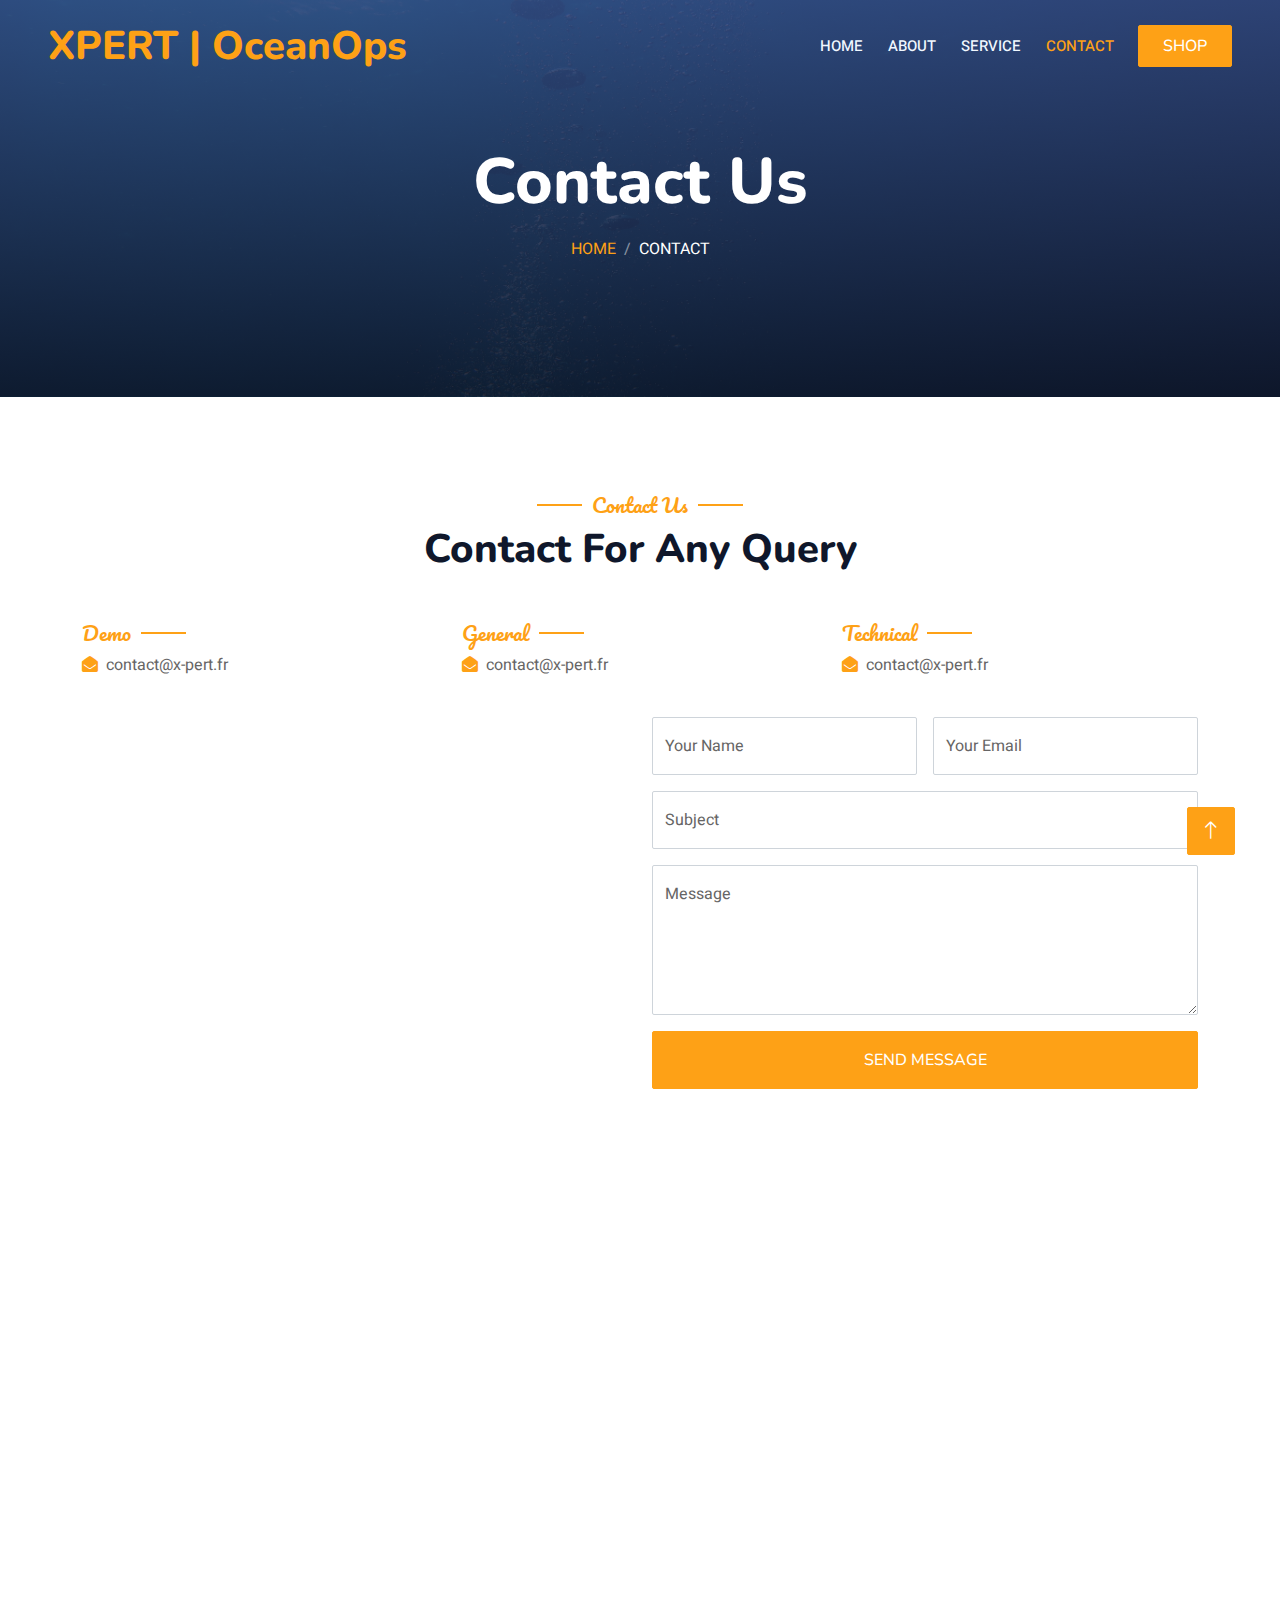
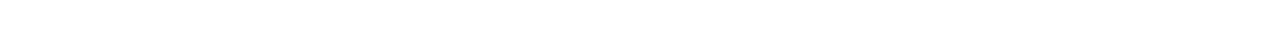
<file: contact.html>
<!DOCTYPE html>
<html lang="en">

<head>
    <meta charset="utf-8">
    <title>OceanOps | Contact Us</title>
    <meta content="width=device-width, initial-scale=1.0" name="viewport">
    <meta content="" name="keywords">
    <meta content="" name="description">

    <!-- Favicon -->
    <link href="img/favicon.ico" rel="icon">

    <!-- Google Web Fonts -->
    <link rel="preconnect" href="https://fonts.googleapis.com">
    <link rel="preconnect" href="https://fonts.gstatic.com" crossorigin>
    <link href="https://fonts.googleapis.com/css2?family=Heebo:wght@400;500;600&family=Nunito:wght@600;700;800&family=Pacifico&display=swap" rel="stylesheet">

    <!-- Icon Font Stylesheet -->
    <link href="https://cdnjs.cloudflare.com/ajax/libs/font-awesome/5.10.0/css/all.min.css" rel="stylesheet">
    <link href="https://cdn.jsdelivr.net/npm/bootstrap-icons@1.4.1/font/bootstrap-icons.css" rel="stylesheet">

    <!-- Libraries Stylesheet -->
    <link href="lib/animate/animate.min.css" rel="stylesheet">
    <link href="lib/owlcarousel/assets/owl.carousel.min.css" rel="stylesheet">
    <link href="lib/tempusdominus/css/tempusdominus-bootstrap-4.min.css" rel="stylesheet" />

    <!-- Customized Bootstrap Stylesheet -->
    <link href="css/bootstrap.min.css" rel="stylesheet">

    <!-- Template Stylesheet -->
    <link href="css/style.css" rel="stylesheet">
</head>

<body>
    <div class="container-xxl bg-white p-0">
        <!-- Spinner Start -->
        <div id="spinner" class="show bg-white position-fixed translate-middle w-100 vh-100 top-50 start-50 d-flex align-items-center justify-content-center">
            <div class="spinner-border text-primary" style="width: 3rem; height: 3rem;" role="status">
                <span class="sr-only">Loading...</span>
            </div>
        </div>
        <!-- Spinner End -->


        <!-- Navbar & Hero Start -->
        <div class="container-xxl position-relative p-0">
            <nav class="navbar navbar-expand-lg navbar-dark bg-dark px-4 px-lg-5 py-3 py-lg-0">
                <a href="" class="navbar-brand p-0">
                    <h1 class="text-primary m-0">XPERT | OceanOps</h1>
                    <!-- <img src="img/logo.png" alt="Logo"> -->
                </a>
                <button class="navbar-toggler" type="button" data-bs-toggle="collapse" data-bs-target="#navbarCollapse">
                    <span class="fa fa-bars"></span>
                </button>
                <div class="collapse navbar-collapse" id="navbarCollapse">
                    <div class="navbar-nav ms-auto py-0 pe-4">
                        <a href="index.html" class="nav-item nav-link">Home</a>
                        <a href="about.html" class="nav-item nav-link">About</a>
                        <a href="service.html" class="nav-item nav-link">Service</a>
                        <a href="contact.html" class="nav-item nav-link active">Contact</a>
                    </div>
                    <a href="https://shop.x-pert.fr/" class="btn btn-primary py-2 px-4">Shop</a>
                </div>
            </nav>

            <div class="container-xxl py-5 bg-dark hero-header mb-5">
                <div class="container text-center my-5 pt-5 pb-4">
                    <h1 class="display-3 text-white mb-3 animated slideInDown">Contact Us</h1>
                    <nav aria-label="breadcrumb">
                        <ol class="breadcrumb justify-content-center text-uppercase">
                            <li class="breadcrumb-item"><a href="index.html">Home</a></li>
                            <li class="breadcrumb-item text-white active" aria-current="page">Contact</li>
                        </ol>
                    </nav>
                </div>
            </div>
        </div>
        <!-- Navbar & Hero End -->


        <!-- Contact Start -->
        <div class="container-xxl py-5">
            <div class="container">
                <div class="text-center wow fadeInUp" data-wow-delay="0.1s">
                    <h5 class="section-title ff-secondary text-center text-primary fw-normal">Contact Us</h5>
                    <h1 class="mb-5">Contact For Any Query</h1>
                </div>
                <div class="row g-4">
                    <div class="col-12">
                        <div class="row gy-4">
                            <div class="col-md-4">
                                <h5 class="section-title ff-secondary fw-normal text-start text-primary">Demo</h5>
                                <p><i class="fa fa-envelope-open text-primary me-2"></i>contact@x-pert.fr</p>
                            </div>
                            <div class="col-md-4">
                                <h5 class="section-title ff-secondary fw-normal text-start text-primary">General</h5>
                                <p><i class="fa fa-envelope-open text-primary me-2"></i>contact@x-pert.fr</p>
                            </div>
                            <div class="col-md-4">
                                <h5 class="section-title ff-secondary fw-normal text-start text-primary">Technical</h5>
                                <p><i class="fa fa-envelope-open text-primary me-2"></i>contact@x-pert.fr</p>
                            </div>
                        </div>
                    </div>
                    <div class="col-md-6 wow fadeIn" data-wow-delay="0.1s">
                        <iframe class="position-relative rounded w-100 h-100" src="https://www.google.com/maps/embed?pb=!1m18!1m12!1m3!1d1336.318814523743!2d7.052872110982269!3d43.62675115705959!2m3!1f0!2f0!3f0!3m2!1i1024!2i768!4f13.1!3m3!1m2!1s0x12cc2b0beb8ecf53%3A0xe7e86f2fd47d1c70!2s2753%20Rte%20des%20Dolines%2C%2006410%20Biot!5e0!3m2!1sen!2sfr!4v1707676520739!5m2!1sen!2sfr"
                            frameborder="0" style="min-height: 350px; border:0;" allowfullscreen="" aria-hidden="false" tabindex="0"></iframe>
                    </div>
                    <div class="col-md-6">
                        <div class="wow fadeInUp" data-wow-delay="0.2s">
                            <form>
                                <div class="row g-3">
                                    <div class="col-md-6">
                                        <div class="form-floating">
                                            <input type="text" class="form-control" id="name" placeholder="Your Name">
                                            <label for="name">Your Name</label>
                                        </div>
                                    </div>
                                    <div class="col-md-6">
                                        <div class="form-floating">
                                            <input type="email" class="form-control" id="email" placeholder="Your Email">
                                            <label for="email">Your Email</label>
                                        </div>
                                    </div>
                                    <div class="col-12">
                                        <div class="form-floating">
                                            <input type="text" class="form-control" id="subject" placeholder="Subject">
                                            <label for="subject">Subject</label>
                                        </div>
                                    </div>
                                    <div class="col-12">
                                        <div class="form-floating">
                                            <textarea class="form-control" placeholder="Leave a message here" id="message" style="height: 150px"></textarea>
                                            <label for="message">Message</label>
                                        </div>
                                    </div>
                                    <div class="col-12">
                                        <button class="btn btn-primary w-100 py-3" type="submit">Send Message</button>
                                    </div>
                                </div>
                            </form>
                        </div>
                    </div>
                </div>
            </div>
        </div>
        <!-- Contact End -->


        <!-- Footer Start -->
        <div class="container-fluid bg-dark text-light footer pt-5 mt-5 wow fadeIn" data-wow-delay="0.1s">
            <div class="container py-5">
                <div class="row g-5">
                    <div class="col-lg-3 col-md-6">
                        <h4 class="section-title ff-secondary text-start text-primary fw-normal mb-4">Company</h4>
                        <a class="btn btn-link" href="about.html">About Us</a>
                        <a class="btn btn-link" href="contact.html">Contact Us</a>
                        <a class="btn btn-link" href="service.html">Our Services</a>
                        <a class="btn btn-link" href="https://shop.x-pert.fr/policies/privacy-policy">Privacy Policy</a>
                        <a class="btn btn-link" href="https://shop.x-pert.fr/policies/refund-policy">Refund policy</a>
                        <a class="btn btn-link" href="https://shop.x-pert.fr/policies/terms-of-service">Terms & Condition</a>
                    </div>
                    <div class="col-lg-3 col-md-6">
                        <h4 class="section-title ff-secondary text-start text-primary fw-normal mb-4">Contact</h4>
                        <p class="mb-2"><i class="fa fa-map-marker-alt me-3"></i>2753 Route des Dolines, Sophia-Antipolis 06410 BIOT - France</p>
                        <p class="mb-2"><i class="fa fa-phone-alt me-3"></i>+33 6 95 09 08 29</p>
                        <p class="mb-2"><i class="fa fa-envelope me-3"></i>contact@x-pert.fr</p>
                        <div class="d-flex pt-2">
                            <a class="btn btn-outline-light btn-social" href="https://twitter.com/AiotXpert/"><i class="fab fa-twitter"></i></a>
                            <a class="btn btn-outline-light btn-social" href="https://www.linkedin.com/company/xpert-aiot/"><i class="fab fa-linkedin-in"></i></a>
                        </div>
                    </div>
                    <div class="col-lg-3 col-md-6">
                        <h4 class="section-title ff-secondary text-start text-primary fw-normal mb-4">Opening</h4>
                        <h5 class="text-light fw-normal">Monday - Friday</h5>
                        <p>10AM - 05PM</p>
                        <h5 class="text-light fw-normal">Saturday & Sunday</h5>
                        <p>On Request</p>
                    </div>
                    <div class="col-lg-3 col-md-6">
                        <h4 class="section-title ff-secondary text-start text-primary fw-normal mb-4">Newsletter</h4>
                        <p>Sign-up to get our newsletter</p>
                        <div class="position-relative mx-auto" style="max-width: 400px;">
                            <input class="form-control border-primary w-100 py-3 ps-4 pe-5" type="email" placeholder="Your email">
                            <button type="button" class="btn btn-primary py-2 position-absolute top-0 end-0 mt-2 me-2">SignUp</button>
                        </div>
                    </div>
                </div>
            </div>
            <div class="container">
                <div class="copyright">
                    <div class="row">
                        <div class="col-md-6 text-center text-md-start mb-3 mb-md-0">
                            &copy; <a class="border-bottom" href="https://shop.x-pert.fr/">XPERT Technology</a>, All Right Reserved.
                        </div>
                        <div class="col-md-6 text-center text-md-end">
                            <div class="footer-menu">
                                <a href="">Home</a>
                                <a href="">Cookies</a>
                                <a href="">Help</a>
                                <a href="">FQAs</a>
                            </div>
                        </div>
                    </div>
                </div>
            </div>
        </div>
        <!-- Footer End -->


        <!-- Back to Top -->
        <a href="#" class="btn btn-lg btn-primary btn-lg-square back-to-top"><i class="bi bi-arrow-up"></i></a>
    </div>

    <!-- JavaScript Libraries -->
    <script src="https://code.jquery.com/jquery-3.4.1.min.js"></script>
    <script src="https://cdn.jsdelivr.net/npm/bootstrap@5.0.0/dist/js/bootstrap.bundle.min.js"></script>
    <script src="lib/wow/wow.min.js"></script>
    <script src="lib/easing/easing.min.js"></script>
    <script src="lib/waypoints/waypoints.min.js"></script>
    <script src="lib/counterup/counterup.min.js"></script>
    <script src="lib/owlcarousel/owl.carousel.min.js"></script>
    <script src="lib/tempusdominus/js/moment.min.js"></script>
    <script src="lib/tempusdominus/js/moment-timezone.min.js"></script>
    <script src="lib/tempusdominus/js/tempusdominus-bootstrap-4.min.js"></script>

    <!-- Template Javascript -->
    <script src="js/main.js"></script>
</body>

</html>
</file>
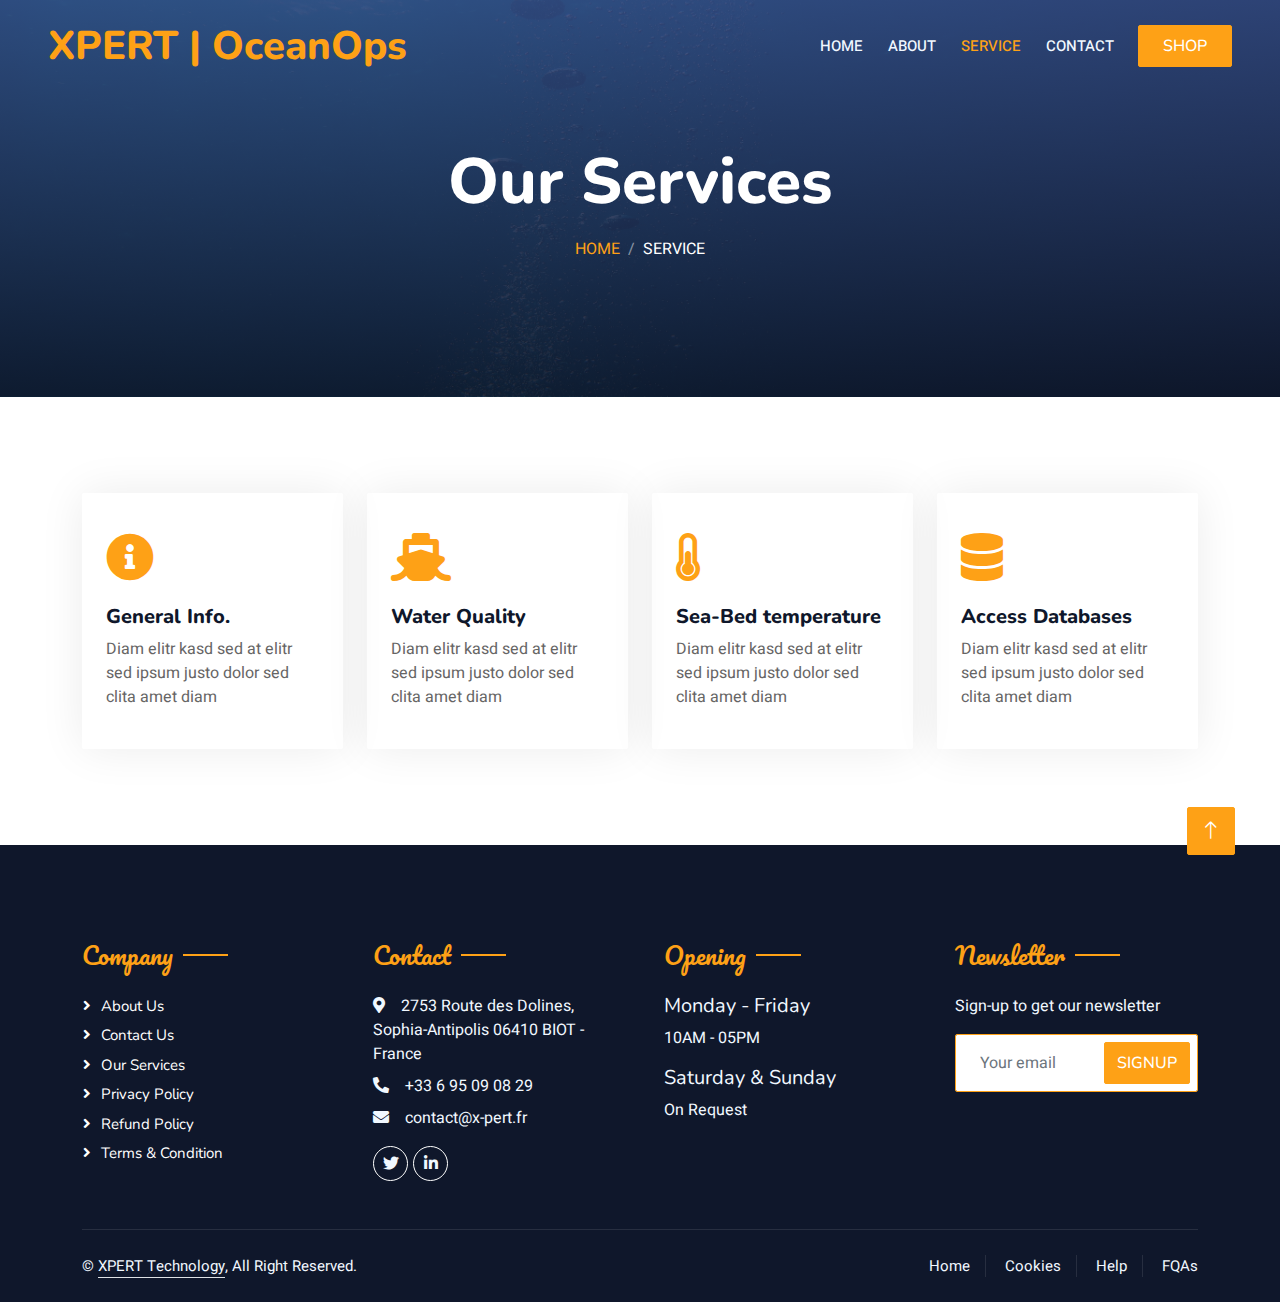
<file: service.html>
<!DOCTYPE html>
<html lang="en">

<head>
    <meta charset="utf-8">
    <title>Restoran - Bootstrap Restaurant Template</title>
    <meta content="width=device-width, initial-scale=1.0" name="viewport">
    <meta content="" name="keywords">
    <meta content="" name="description">

    <!-- Favicon -->
    <link href="img/favicon.ico" rel="icon">

    <!-- Google Web Fonts -->
    <link rel="preconnect" href="https://fonts.googleapis.com">
    <link rel="preconnect" href="https://fonts.gstatic.com" crossorigin>
    <link href="https://fonts.googleapis.com/css2?family=Heebo:wght@400;500;600&family=Nunito:wght@600;700;800&family=Pacifico&display=swap" rel="stylesheet">

    <!-- Icon Font Stylesheet -->
    <link href="https://cdnjs.cloudflare.com/ajax/libs/font-awesome/5.10.0/css/all.min.css" rel="stylesheet">
    <link href="https://cdn.jsdelivr.net/npm/bootstrap-icons@1.4.1/font/bootstrap-icons.css" rel="stylesheet">

    <!-- Libraries Stylesheet -->
    <link href="lib/animate/animate.min.css" rel="stylesheet">
    <link href="lib/owlcarousel/assets/owl.carousel.min.css" rel="stylesheet">
    <link href="lib/tempusdominus/css/tempusdominus-bootstrap-4.min.css" rel="stylesheet" />

    <!-- Customized Bootstrap Stylesheet -->
    <link href="css/bootstrap.min.css" rel="stylesheet">

    <!-- Template Stylesheet -->
    <link href="css/style.css" rel="stylesheet">
</head>

<body>
    <div class="container-xxl bg-white p-0">
        <!-- Spinner Start -->
        <div id="spinner" class="show bg-white position-fixed translate-middle w-100 vh-100 top-50 start-50 d-flex align-items-center justify-content-center">
            <div class="spinner-border text-primary" style="width: 3rem; height: 3rem;" role="status">
                <span class="sr-only">Loading...</span>
            </div>
        </div>
        <!-- Spinner End -->


        <!-- Navbar & Hero Start -->
        <div class="container-xxl position-relative p-0">
            <nav class="navbar navbar-expand-lg navbar-dark bg-dark px-4 px-lg-5 py-3 py-lg-0">
                <a href="" class="navbar-brand p-0">
                    <h1 class="text-primary m-0">XPERT | OceanOps</h1>
                    <!-- <img src="img/logo.png" alt="Logo"> -->
                </a>
                <button class="navbar-toggler" type="button" data-bs-toggle="collapse" data-bs-target="#navbarCollapse">
                    <span class="fa fa-bars"></span>
                </button>
                <div class="collapse navbar-collapse" id="navbarCollapse">
                    <div class="navbar-nav ms-auto py-0 pe-4">
                        <a href="index.html" class="nav-item nav-link">Home</a>
                        <a href="about.html" class="nav-item nav-link">About</a>
                        <a href="service.html" class="nav-item nav-link active">Service</a>
                        <a href="contact.html" class="nav-item nav-link">Contact</a>
                    </div>
                    <a href="https://shop.x-pert.fr/" class="btn btn-primary py-2 px-4">Shop</a>
                </div>
            </nav>

            <div class="container-xxl py-5 bg-dark hero-header mb-5">
                <div class="container text-center my-5 pt-5 pb-4">
                    <h1 class="display-3 text-white mb-3 animated slideInDown">Our Services</h1>
                    <nav aria-label="breadcrumb">
                        <ol class="breadcrumb justify-content-center text-uppercase">
                            <li class="breadcrumb-item"><a href="index.html">Home</a></li>
                            <li class="breadcrumb-item text-white active" aria-current="page">Service</li>
                        </ol>
                    </nav>
                </div>
            </div>
        </div>
        <!-- Navbar & Hero End -->


        <!-- Service Start -->
        <div class="container-xxl py-5">
            <div class="container">
                <div class="row g-4">
                    <div class="col-lg-3 col-sm-6 wow fadeInUp" data-wow-delay="0.1s">
                        <div class="service-item rounded pt-3">
                            <div class="p-4">
                                <i class="fa fa-3x fa-info-circle text-primary mb-4"></i>
                                <h5>General Info.</h5>
                                <p>Diam elitr kasd sed at elitr sed ipsum justo dolor sed clita amet diam</p>
                            </div>
                        </div>
                    </div>
                    <div class="col-lg-3 col-sm-6 wow fadeInUp" data-wow-delay="0.3s">
                        <div class="service-item rounded pt-3">
                            <div class="p-4">
                                <i class="fa fa-3x fa-ship text-primary mb-4"></i>
                                <h5>Water Quality</h5>
                                <p>Diam elitr kasd sed at elitr sed ipsum justo dolor sed clita amet diam</p>
                            </div>
                        </div>
                    </div>
                    <div class="col-lg-3 col-sm-6 wow fadeInUp" data-wow-delay="0.5s">
                        <div class="service-item rounded pt-3">
                            <div class="p-4">
                                <i class="fa fa-3x fa-thermometer-half text-primary mb-4"></i>
                                <h5>Sea-Bed temperature</h5>
                                <p>Diam elitr kasd sed at elitr sed ipsum justo dolor sed clita amet diam</p>
                            </div>
                        </div>
                    </div>
                    <div class="col-lg-3 col-sm-6 wow fadeInUp" data-wow-delay="0.7s">
                        <div class="service-item rounded pt-3">
                            <div class="p-4">
                                <i class="fa fa-3x fa-database text-primary mb-4"></i>
                                <h5>Access Databases</h5>
                                <p>Diam elitr kasd sed at elitr sed ipsum justo dolor sed clita amet diam</p>
                            </div>
                        </div>
                    </div>
                </div>
            </div>
        </div>
        <!-- Service End -->


        <!-- Footer Start -->
        <div class="container-fluid bg-dark text-light footer pt-5 mt-5 wow fadeIn" data-wow-delay="0.1s">
            <div class="container py-5">
                <div class="row g-5">
                    <div class="col-lg-3 col-md-6">
                        <h4 class="section-title ff-secondary text-start text-primary fw-normal mb-4">Company</h4>
                        <a class="btn btn-link" href="about.html">About Us</a>
                        <a class="btn btn-link" href="contact.html">Contact Us</a>
                        <a class="btn btn-link" href="service.html">Our Services</a>
                        <a class="btn btn-link" href="https://shop.x-pert.fr/policies/privacy-policy">Privacy Policy</a>
                        <a class="btn btn-link" href="https://shop.x-pert.fr/policies/refund-policy">Refund policy</a>
                        <a class="btn btn-link" href="https://shop.x-pert.fr/policies/terms-of-service">Terms & Condition</a>
                    </div>
                    <div class="col-lg-3 col-md-6">
                        <h4 class="section-title ff-secondary text-start text-primary fw-normal mb-4">Contact</h4>
                        <p class="mb-2"><i class="fa fa-map-marker-alt me-3"></i>2753 Route des Dolines, Sophia-Antipolis 06410 BIOT - France</p>
                        <p class="mb-2"><i class="fa fa-phone-alt me-3"></i>+33 6 95 09 08 29</p>
                        <p class="mb-2"><i class="fa fa-envelope me-3"></i>contact@x-pert.fr</p>
                        <div class="d-flex pt-2">
                            <a class="btn btn-outline-light btn-social" href="https://twitter.com/AiotXpert/"><i class="fab fa-twitter"></i></a>
                            <a class="btn btn-outline-light btn-social" href="https://www.linkedin.com/company/xpert-aiot/"><i class="fab fa-linkedin-in"></i></a>
                        </div>
                    </div>
                    <div class="col-lg-3 col-md-6">
                        <h4 class="section-title ff-secondary text-start text-primary fw-normal mb-4">Opening</h4>
                        <h5 class="text-light fw-normal">Monday - Friday</h5>
                        <p>10AM - 05PM</p>
                        <h5 class="text-light fw-normal">Saturday & Sunday</h5>
                        <p>On Request</p>
                    </div>
                    <div class="col-lg-3 col-md-6">
                        <h4 class="section-title ff-secondary text-start text-primary fw-normal mb-4">Newsletter</h4>
                        <p>Sign-up to get our newsletter</p>
                        <div class="position-relative mx-auto" style="max-width: 400px;">
                            <input class="form-control border-primary w-100 py-3 ps-4 pe-5" type="email" placeholder="Your email">
                            <button type="button" class="btn btn-primary py-2 position-absolute top-0 end-0 mt-2 me-2">SignUp</button>
                        </div>
                    </div>
                </div>
            </div>
            <div class="container">
                <div class="copyright">
                    <div class="row">
                        <div class="col-md-6 text-center text-md-start mb-3 mb-md-0">
                            &copy; <a class="border-bottom" href="https://shop.x-pert.fr/">XPERT Technology</a>, All Right Reserved.
                        </div>
                        <div class="col-md-6 text-center text-md-end">
                            <div class="footer-menu">
                                <a href="">Home</a>
                                <a href="">Cookies</a>
                                <a href="">Help</a>
                                <a href="">FQAs</a>
                            </div>
                        </div>
                    </div>
                </div>
            </div>
        </div>
        <!-- Footer End -->


        <!-- Back to Top -->
        <a href="#" class="btn btn-lg btn-primary btn-lg-square back-to-top"><i class="bi bi-arrow-up"></i></a>
    </div>

    <!-- JavaScript Libraries -->
    <script src="https://code.jquery.com/jquery-3.4.1.min.js"></script>
    <script src="https://cdn.jsdelivr.net/npm/bootstrap@5.0.0/dist/js/bootstrap.bundle.min.js"></script>
    <script src="lib/wow/wow.min.js"></script>
    <script src="lib/easing/easing.min.js"></script>
    <script src="lib/waypoints/waypoints.min.js"></script>
    <script src="lib/counterup/counterup.min.js"></script>
    <script src="lib/owlcarousel/owl.carousel.min.js"></script>
    <script src="lib/tempusdominus/js/moment.min.js"></script>
    <script src="lib/tempusdominus/js/moment-timezone.min.js"></script>
    <script src="lib/tempusdominus/js/tempusdominus-bootstrap-4.min.js"></script>

    <!-- Template Javascript -->
    <script src="js/main.js"></script>
</body>

</html>
</file>
<file: css/style.css>
/********** CSS **********/
:root {
    --primary: #FEA116;
    --light: #F1F8FF;
    --dark: #0F172B;
}

.ff-secondary {
    font-family: 'Pacifico', cursive;
}

.fw-medium {
    font-weight: 600 !important;
}

.fw-semi-bold {
    font-weight: 700 !important;
}

.back-to-top {
    position: fixed;
    display: none;
    right: 45px;
    bottom: 45px;
    z-index: 99;
}


/*** Spinner ***/
#spinner {
    opacity: 0;
    visibility: hidden;
    transition: opacity .5s ease-out, visibility 0s linear .5s;
    z-index: 99999;
}

#spinner.show {
    transition: opacity .5s ease-out, visibility 0s linear 0s;
    visibility: visible;
    opacity: 1;
}


/*** Button ***/
.btn {
    font-family: 'Nunito', sans-serif;
    font-weight: 500;
    text-transform: uppercase;
    transition: .5s;
}

.btn.btn-primary,
.btn.btn-secondary {
    color: #FFFFFF;
}

.btn-square {
    width: 38px;
    height: 38px;
}

.btn-sm-square {
    width: 32px;
    height: 32px;
}

.btn-lg-square {
    width: 48px;
    height: 48px;
}

.btn-square,
.btn-sm-square,
.btn-lg-square {
    padding: 0;
    display: flex;
    align-items: center;
    justify-content: center;
    font-weight: normal;
    border-radius: 2px;
}


/*** Navbar ***/
.navbar-dark .navbar-nav .nav-link {
    position: relative;
    margin-left: 25px;
    padding: 35px 0;
    font-size: 15px;
    color: var(--light) !important;
    text-transform: uppercase;
    font-weight: 500;
    outline: none;
    transition: .5s;
}

.sticky-top.navbar-dark .navbar-nav .nav-link {
    padding: 20px 0;
}

.navbar-dark .navbar-nav .nav-link:hover,
.navbar-dark .navbar-nav .nav-link.active {
    color: var(--primary) !important;
}

.navbar-dark .navbar-brand img {
    max-height: 60px;
    transition: .5s;
}

.sticky-top.navbar-dark .navbar-brand img {
    max-height: 45px;
}

@media (max-width: 991.98px) {
    .sticky-top.navbar-dark {
        position: relative;
    }

    .navbar-dark .navbar-collapse {
        margin-top: 15px;
        border-top: 1px solid rgba(255, 255, 255, .1)
    }

    .navbar-dark .navbar-nav .nav-link,
    .sticky-top.navbar-dark .navbar-nav .nav-link {
        padding: 10px 0;
        margin-left: 0;
    }

    .navbar-dark .navbar-brand img {
        max-height: 45px;
    }
}

@media (min-width: 992px) {
    .navbar-dark {
        position: absolute;
        width: 100%;
        top: 0;
        left: 0;
        z-index: 999;
        background: transparent !important;
    }
    
    .sticky-top.navbar-dark {
        position: fixed;
        background: var(--dark) !important;
    }
}


/*** Hero Header ***/
.hero-header {
    background: linear-gradient(rgba(50, 71, 125, 0.9), rgba(15, 23, 43, .9)), url(../img/xpert-bg2.jpg);
    background-position: center center;
    background-repeat: no-repeat;
    background-size: cover;
}

.hero-header img {
    animation: imgRotate 50s linear infinite;
}

@keyframes imgRotate { 
    100% { 
        transform: rotate(360deg); 
    } 
}

.breadcrumb-item + .breadcrumb-item::before {
    color: rgba(255, 255, 255, .5);
}


/*** Section Title ***/
.section-title {
    position: relative;
    display: inline-block;
}

.section-title::before {
    position: absolute;
    content: "";
    width: 45px;
    height: 2px;
    top: 50%;
    left: -55px;
    margin-top: -1px;
    background: var(--primary);
}

.section-title::after {
    position: absolute;
    content: "";
    width: 45px;
    height: 2px;
    top: 50%;
    right: -55px;
    margin-top: -1px;
    background: var(--primary);
}

.section-title.text-start::before,
.section-title.text-end::after {
    display: none;
}


/*** Service ***/
.service-item {
    box-shadow: 0 0 45px rgba(0, 0, 0, .08);
    transition: .5s;
}

.service-item:hover {
    background: var(--primary);
}

.service-item * {
    transition: .5s;
}

.service-item:hover * {
    color: var(--light) !important;
}


/*** Menu ***/
.nav-pills .nav-item .active {
    border-bottom: 2px solid var(--primary);
}


@keyframes pulse-border {
    0% {
        transform: translateX(-50%) translateY(-50%) translateZ(0) scale(1);
        opacity: 1;
    }

    100% {
        transform: translateX(-50%) translateY(-50%) translateZ(0) scale(1.5);
        opacity: 0;
    }
}

#videoModal {
    z-index: 99999;
}

#videoModal .modal-dialog {
    position: relative;
    max-width: 800px;
    margin: 60px auto 0 auto;
}

#videoModal .modal-body {
    position: relative;
    padding: 0px;
}

#videoModal .close {
    position: absolute;
    width: 30px;
    height: 30px;
    right: 0px;
    top: -30px;
    z-index: 999;
    font-size: 30px;
    font-weight: normal;
    color: #FFFFFF;
    background: #000000;
    opacity: 1;
}


/*** Team ***/
.team-item {
    box-shadow: 0 0 45px rgba(0, 0, 0, .08);
    height: calc(100% - 38px);
    transition: .5s;
}

.team-item img {
    transition: .5s;
}

.team-item:hover img {
    transform: scale(1.1);
}

.team-item:hover {
    height: 100%;
}

.team-item .btn {
    border-radius: 38px 38px 0 0;
}


/*** Testimonial ***/
.testimonial-carousel .owl-item .testimonial-item,
.testimonial-carousel .owl-item.center .testimonial-item * {
    transition: .5s;
}

.testimonial-carousel .owl-item.center .testimonial-item {
    background: var(--primary) !important;
    border-color: var(--primary) !important;
}

.testimonial-carousel .owl-item.center .testimonial-item * {
    color: var(--light) !important;
}

.testimonial-carousel .owl-dots {
    margin-top: 24px;
    display: flex;
    align-items: flex-end;
    justify-content: center;
}

.testimonial-carousel .owl-dot {
    position: relative;
    display: inline-block;
    margin: 0 5px;
    width: 15px;
    height: 15px;
    border: 1px solid #CCCCCC;
    border-radius: 15px;
    transition: .5s;
}

.testimonial-carousel .owl-dot.active {
    background: var(--primary);
    border-color: var(--primary);
}


/*** Footer ***/
.footer .btn.btn-social {
    margin-right: 5px;
    width: 35px;
    height: 35px;
    display: flex;
    align-items: center;
    justify-content: center;
    color: var(--light);
    border: 1px solid #FFFFFF;
    border-radius: 35px;
    transition: .3s;
}

.footer .btn.btn-social:hover {
    color: var(--primary);
}

.footer .btn.btn-link {
    display: block;
    margin-bottom: 5px;
    padding: 0;
    text-align: left;
    color: #FFFFFF;
    font-size: 15px;
    font-weight: normal;
    text-transform: capitalize;
    transition: .3s;
}

.footer .btn.btn-link::before {
    position: relative;
    content: "\f105";
    font-family: "Font Awesome 5 Free";
    font-weight: 900;
    margin-right: 10px;
}

.footer .btn.btn-link:hover {
    letter-spacing: 1px;
    box-shadow: none;
}

.footer .copyright {
    padding: 25px 0;
    font-size: 15px;
    border-top: 1px solid rgba(256, 256, 256, .1);
}

.footer .copyright a {
    color: var(--light);
}

.footer .footer-menu a {
    margin-right: 15px;
    padding-right: 15px;
    border-right: 1px solid rgba(255, 255, 255, .1);
}

.footer .footer-menu a:last-child {
    margin-right: 0;
    padding-right: 0;
    border-right: none;
}
</file>
